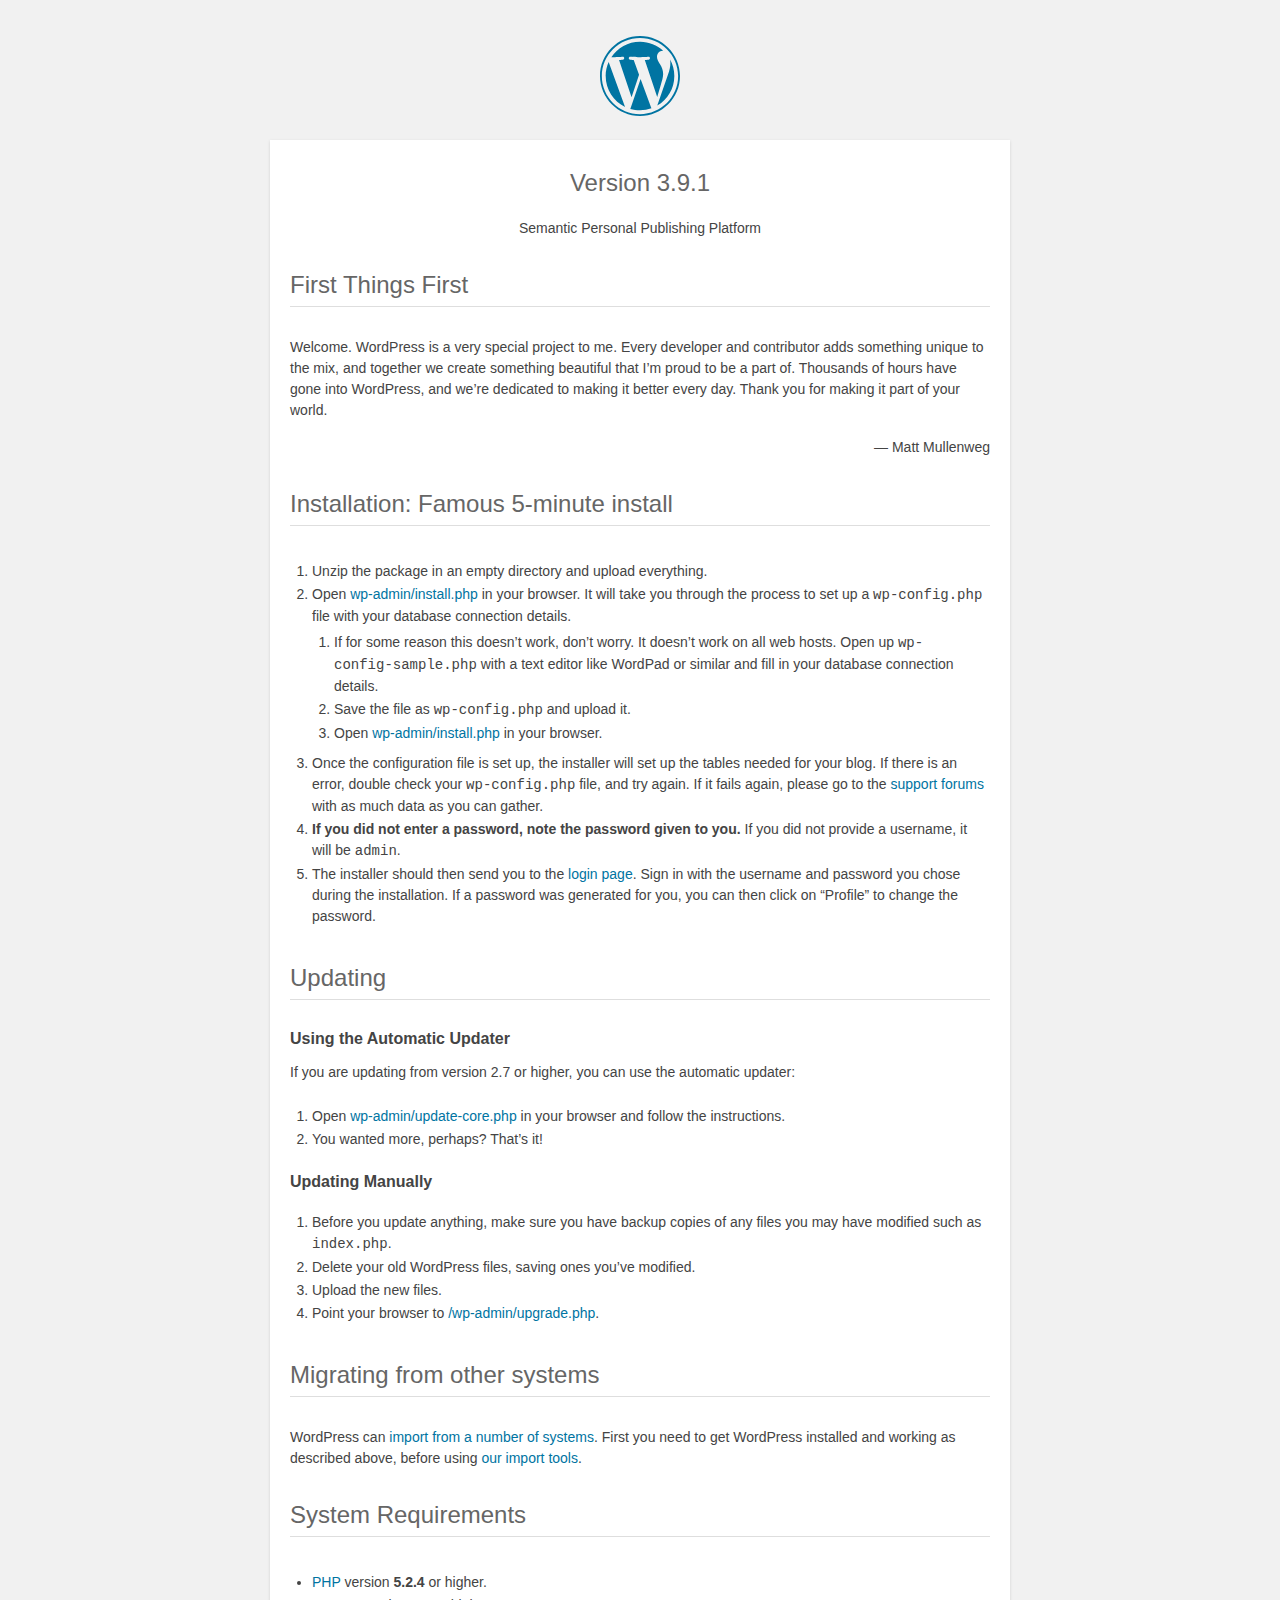
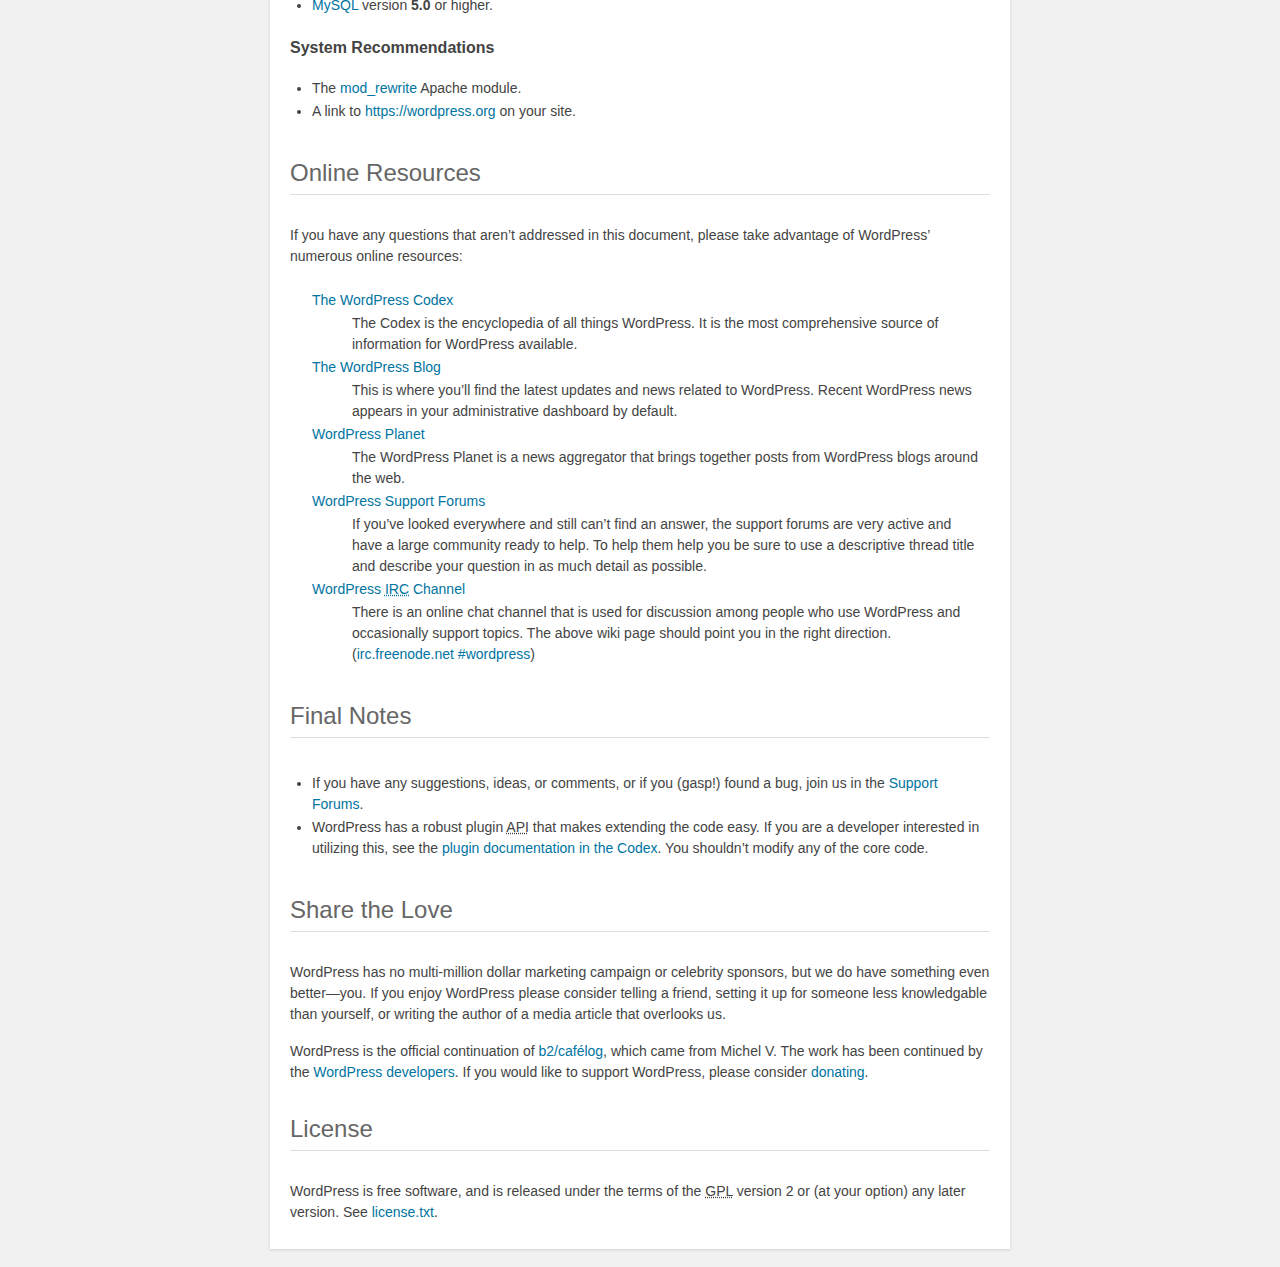
<file: WOMENCODER-copy/blog/readme.html>
<!DOCTYPE html>
<html>
<head>
	<meta name="viewport" content="width=device-width" />
	<meta http-equiv="Content-Type" content="text/html; charset=utf-8" />
	<title>WordPress &#8250; ReadMe</title>
	<link rel="stylesheet" href="wp-admin/css/install.css?ver=20100228" type="text/css" />
</head>
<body>
<h1 id="logo">
	<a href="https://wordpress.org/"><img alt="WordPress" src="wp-admin/images/wordpress-logo.png" /></a>
	<br /> Version 3.9.1
</h1>
<p style="text-align: center">Semantic Personal Publishing Platform</p>

<h1>First Things First</h1>
<p>Welcome. WordPress is a very special project to me. Every developer and contributor adds something unique to the mix, and together we create something beautiful that I&#8217;m proud to be a part of. Thousands of hours have gone into WordPress, and we&#8217;re dedicated to making it better every day. Thank you for making it part of your world.</p>
<p style="text-align: right">&#8212; Matt Mullenweg</p>

<h1>Installation: Famous 5-minute install</h1>
<ol>
	<li>Unzip the package in an empty directory and upload everything.</li>
	<li>Open <span class="file"><a href="wp-admin/install.php">wp-admin/install.php</a></span> in your browser. It will take you through the process to set up a <code>wp-config.php</code> file with your database connection details.
		<ol>
			<li>If for some reason this doesn&#8217;t work, don&#8217;t worry. It doesn&#8217;t work on all web hosts. Open up <code>wp-config-sample.php</code> with a text editor like WordPad or similar and fill in your database connection details.</li>
			<li>Save the file as <code>wp-config.php</code> and upload it.</li>
			<li>Open <span class="file"><a href="wp-admin/install.php">wp-admin/install.php</a></span> in your browser.</li>
		</ol>
	</li>
	<li>Once the configuration file is set up, the installer will set up the tables needed for your blog. If there is an error, double check your <code>wp-config.php</code> file, and try again. If it fails again, please go to the <a href="https://wordpress.org/support/" title="WordPress support">support forums</a> with as much data as you can gather.</li>
	<li><strong>If you did not enter a password, note the password given to you.</strong> If you did not provide a username, it will be <code>admin</code>.</li>
	<li>The installer should then send you to the <a href="wp-login.php">login page</a>. Sign in with the username and password you chose during the installation. If a password was generated for you, you can then click on &#8220;Profile&#8221; to change the password.</li>
</ol>

<h1>Updating</h1>
<h2>Using the Automatic Updater</h2>
<p>If you are updating from version 2.7 or higher, you can use the automatic updater:</p>
<ol>
	<li>Open <span class="file"><a href="wp-admin/update-core.php">wp-admin/update-core.php</a></span> in your browser and follow the instructions.</li>
	<li>You wanted more, perhaps? That&#8217;s it!</li>
</ol>

<h2>Updating Manually</h2>
<ol>
	<li>Before you update anything, make sure you have backup copies of any files you may have modified such as <code>index.php</code>.</li>
	<li>Delete your old WordPress files, saving ones you&#8217;ve modified.</li>
	<li>Upload the new files.</li>
	<li>Point your browser to <span class="file"><a href="wp-admin/upgrade.php">/wp-admin/upgrade.php</a>.</span></li>
</ol>

<h1>Migrating from other systems</h1>
<p>WordPress can <a href="http://codex.wordpress.org/Importing_Content">import from a number of systems</a>. First you need to get WordPress installed and working as described above, before using <a href="wp-admin/import.php" title="Import to WordPress">our import tools</a>.</p>

<h1>System Requirements</h1>
<ul>
	<li><a href="http://php.net/">PHP</a> version <strong>5.2.4</strong> or higher.</li>
	<li><a href="http://www.mysql.com/">MySQL</a> version <strong>5.0</strong> or higher.</li>
</ul>

<h2>System Recommendations</h2>
<ul>
	<li>The <a href="http://httpd.apache.org/docs/2.2/mod/mod_rewrite.html">mod_rewrite</a> Apache module.</li>
	<li>A link to <a href="https://wordpress.org/">https://wordpress.org</a> on your site.</li>
</ul>

<h1>Online Resources</h1>
<p>If you have any questions that aren&#8217;t addressed in this document, please take advantage of WordPress&#8217; numerous online resources:</p>
<dl>
	<dt><a href="http://codex.wordpress.org/">The WordPress Codex</a></dt>
		<dd>The Codex is the encyclopedia of all things WordPress. It is the most comprehensive source of information for WordPress available.</dd>
	<dt><a href="https://wordpress.org/news/">The WordPress Blog</a></dt>
		<dd>This is where you&#8217;ll find the latest updates and news related to WordPress. Recent WordPress news appears in your administrative dashboard by default.</dd>
	<dt><a href="http://planet.wordpress.org/">WordPress Planet</a></dt>
		<dd>The WordPress Planet is a news aggregator that brings together posts from WordPress blogs around the web.</dd>
	<dt><a href="https://wordpress.org/support/">WordPress Support Forums</a></dt>
		<dd>If you&#8217;ve looked everywhere and still can&#8217;t find an answer, the support forums are very active and have a large community ready to help. To help them help you be sure to use a descriptive thread title and describe your question in as much detail as possible.</dd>
	<dt><a href="http://codex.wordpress.org/IRC">WordPress <abbr title="Internet Relay Chat">IRC</abbr> Channel</a></dt>
		<dd>There is an online chat channel that is used for discussion among people who use WordPress and occasionally support topics. The above wiki page should point you in the right direction. (<a href="irc://irc.freenode.net/wordpress">irc.freenode.net #wordpress</a>)</dd>
</dl>

<h1>Final Notes</h1>
<ul>
	<li>If you have any suggestions, ideas, or comments, or if you (gasp!) found a bug, join us in the <a href="https://wordpress.org/support/">Support Forums</a>.</li>
	<li>WordPress has a robust plugin <abbr title="application programming interface">API</abbr> that makes extending the code easy. If you are a developer interested in utilizing this, see the <a href="http://codex.wordpress.org/Plugin_API" title="WordPress plugin API">plugin documentation in the Codex</a>. You shouldn&#8217;t modify any of the core code.</li>
</ul>

<h1>Share the Love</h1>
<p>WordPress has no multi-million dollar marketing campaign or celebrity sponsors, but we do have something even better&#8212;you. If you enjoy WordPress please consider telling a friend, setting it up for someone less knowledgable than yourself, or writing the author of a media article that overlooks us.</p>

<p>WordPress is the official continuation of <a href="http://cafelog.com/">b2/caf&#233;log</a>, which came from Michel V. The work has been continued by the <a href="https://wordpress.org/about/">WordPress developers</a>. If you would like to support WordPress, please consider <a href="https://wordpress.org/donate/" title="Donate to WordPress">donating</a>.</p>

<h1>License</h1>
<p>WordPress is free software, and is released under the terms of the <abbr title="GNU General Public License">GPL</abbr> version 2 or (at your option) any later version. See <a href="license.txt">license.txt</a>.</p>

</body>
</html>
</file>
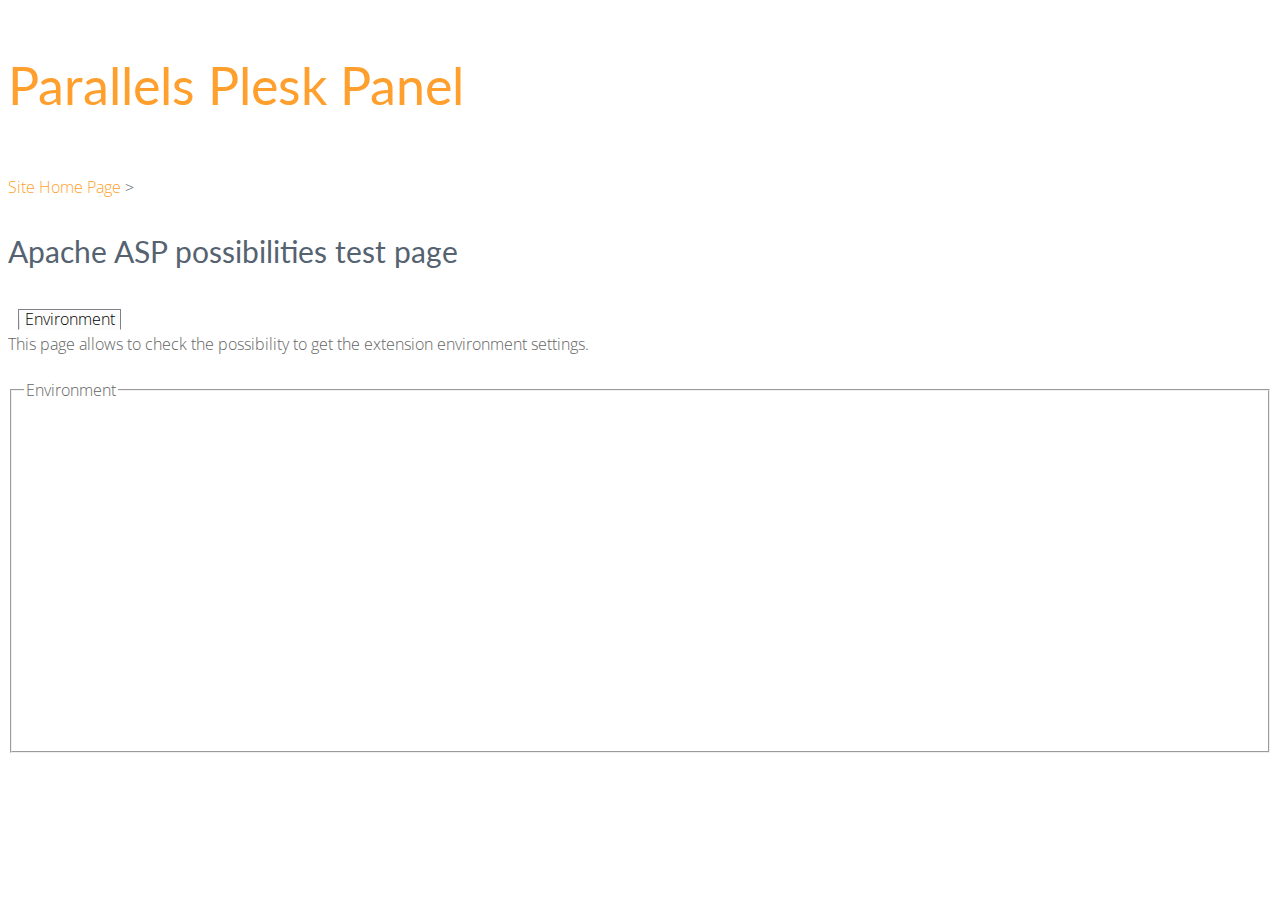
<file: BackUp-070714/test/apacheasp/test.html>
<!DOCTYPE html PUBLIC "-//W3C//DTD XHTML 1.0 Strict//EN"
"http://www.w3.org/TR/xhtml1/DTD/xhtml1-strict.dtd">
<html xmlns="http://www.w3.org/1999/xhtml" xml:lang="en" lang="en">
<head>
<title>Apache ASP test page</title>
<meta http-equiv="Content-Type" content="text/html; charset=utf-8" />
<meta http-equiv="Cache-Control" content="no-cache" />
<link rel="shortcut icon" href="favicon.ico" type="image/x-icon" />
<link rel="icon" href="favicon.ico" type="image/x-icon" />
<link rel="stylesheet" type="text/css" href="../../css/style.css" />
<link rel="stylesheet" type="text/css" href="../../css/tabs.css" />
<!--[if lte IE 7]><style type="text/css">#tabs li, #tabs a { display: inline; zoom: 1; }</style><![endif]-->
<script type="text/javascript">
//<![CDATA[
document.write('<script language="javascript" type="text/javascript" src="http://' + location.hostname + ':8880/javascript/promo-flags.js.php"></' + 'script>\n');
//]]>
</script>
</head>
<body>
<div class="page">
  <div class="header clear">
    <script type="text/javascript">
    //<![CDATA[
      if (window.product_copyrights) { document.write('<a class="company-logo" href="http://www.parallels.com">Parallels</a>'); }
    //]]>
    </script>
    <div class="header-area">
      <h1><a class="product-logo" href="http://www.parallels.com/plesk/" title="Parallels Plesk Panel">Parallels Plesk Panel</a></h1>
      <span class="header-text">
        <script type="text/javascript">
        //<![CDATA[
        if (window.product_copyrights) {
          document.write('<a class="top-copyright" href="http://www.parallels.com">&copy; 1999-2009, Parallels<br />All rights reserved</a>');
        }
        if (window.plesk_promo.virtuozzo) {
          document.write('<a class="txt-banner" href="http://www.parallels.com/virtuozzo/">Discover <strong>Parallels<br />Virtuozzo Containers</strong></a>');
        }
        //]]>
        </script>
      </span>
    </div>
  </div>
  <div class="wrapper test">
    <div class="pathbar"><a href="/index.html">Site Home Page</a> &gt;</div>
    <h2>Apache ASP possibilities test page</h2>
    <div id="tabs">
      <ul><li id="current" class="first"><a href="test.html"><span>Environment</span></a></li></ul>
    </div>
    <div class="tab-content clear">
      <p>This page allows to check the possibility to get the extension environment settings.</p>
      <div class="form-container">
      <fieldset>
        <legend>Environment</legend>
        <div class="form-fields">
          <iframe id="ifr" src="test.asp" height="320" width="100%" name="ifr"></iframe>
        </div>
      </fieldset>
      </div>
    </div>
  </div>
  <div class="footer">
    <div class="footer-area">
      <script type="text/javascript">
      //<![CDATA[
      if (window.product_copyrights) {
        document.write('<p class="description">This page was generated by <a href="http://www.parallels.com/en/products/plesk/">Parallels Plesk Panel</a></p>');
      }
      //]]>
      </script>
    </div>
  </div>
</div>
<script type="text/javascript">
//<![CDATA[
  if (e = document.getElementById('ifr')) e.src += '?' + Date.now();
//]]>
</script>
</body>
</html>
</file>
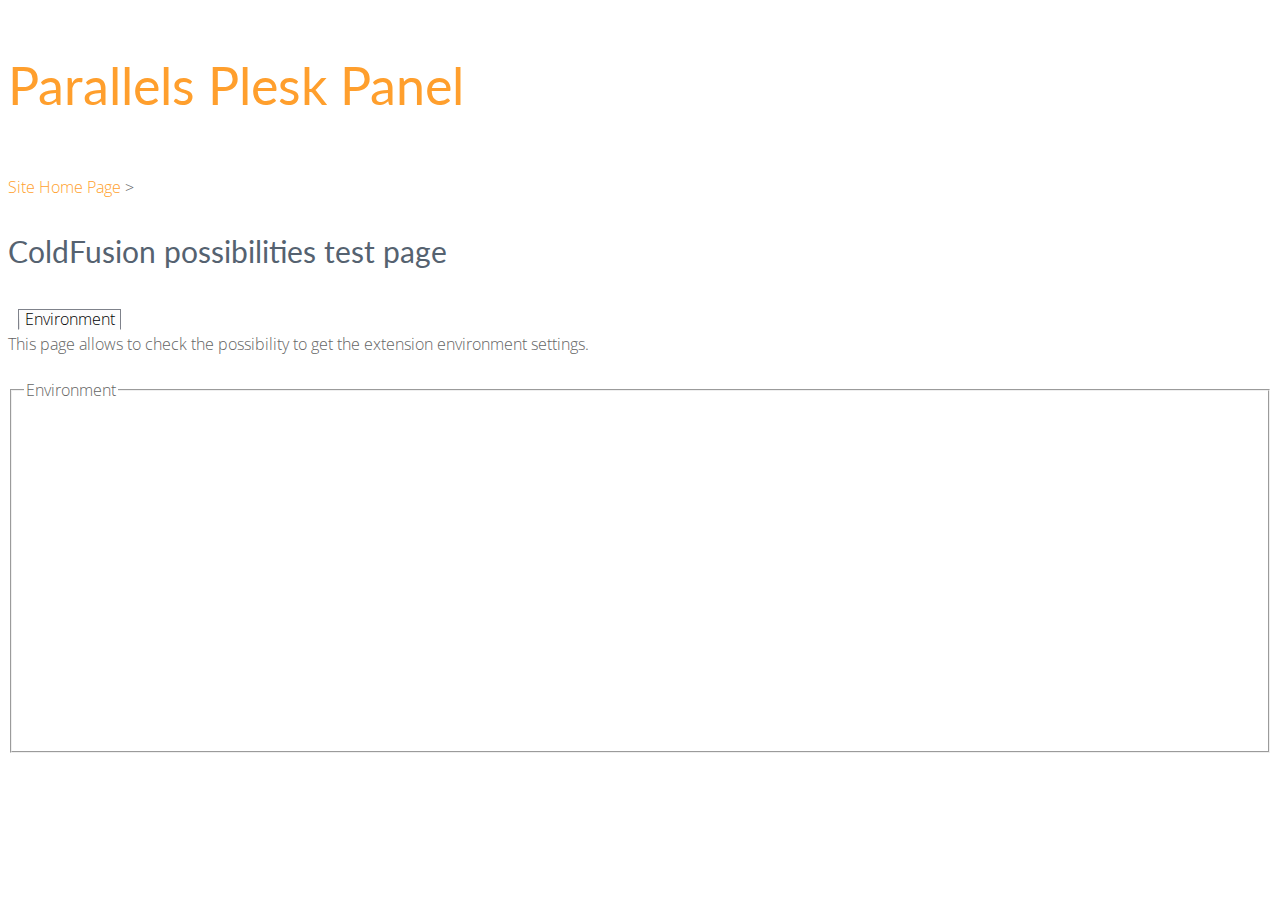
<file: BackUp-070714/test/coldfusion/test.html>
<!DOCTYPE html PUBLIC "-//W3C//DTD XHTML 1.0 Strict//EN"
"http://www.w3.org/TR/xhtml1/DTD/xhtml1-strict.dtd">
<html xmlns="http://www.w3.org/1999/xhtml" xml:lang="en" lang="en">
<head>
<title>ColdFusion test page</title>
<meta http-equiv="Content-Type" content="text/html; charset=utf-8" />
<meta http-equiv="Cache-Control" content="no-cache" />
<link rel="shortcut icon" href="favicon.ico" type="image/x-icon" />
<link rel="icon" href="favicon.ico" type="image/x-icon" />
<link rel="stylesheet" type="text/css" href="../../css/style.css" />
<link rel="stylesheet" type="text/css" href="../../css/tabs.css" />
<!--[if lte IE 7]><style type="text/css">#tabs li, #tabs a { display: inline; zoom: 1; }</style><![endif]-->
<script type="text/javascript">
//<![CDATA[
document.write('<script language="javascript" type="text/javascript" src="http://' + location.hostname + ':8880/javascript/promo-flags.js.php"></' + 'script>\n');
//]]>
</script>
</head>
<body>
<div class="page">
  <div class="header clear">
    <script type="text/javascript">
    //<![CDATA[
      if (window.product_copyrights) { document.write('<a class="company-logo" href="http://www.parallels.com">Parallels</a>'); }
    //]]>
    </script>
    <div class="header-area">
      <h1><a class="product-logo" href="http://www.parallels.com/plesk/" title="Parallels Plesk Panel">Parallels Plesk Panel</a></h1>
      <span class="header-text">
        <script type="text/javascript">
        //<![CDATA[
        if (window.product_copyrights) {
          document.write('<a class="top-copyright" href="http://www.parallels.com">&copy; 1999-2009, Parallels<br />All rights reserved</a>');
        }
        if (window.plesk_promo.virtuozzo) {
          document.write('<a class="txt-banner" href="http://www.parallels.com/virtuozzo/">Discover <strong>Parallels<br />Virtuozzo Containers</strong></a>');
        }
        //]]>
        </script>
      </span>
    </div>
  </div>
  <div class="wrapper test">
    <div class="pathbar"><a href="/index.html">Site Home Page</a> &gt;</div>
    <h2>ColdFusion possibilities test page</h2>
    <div id="tabs">
      <ul><li id="current" class="first"><a href="test.html"><span>Environment</span></a></li></ul>
    </div>
    <div class="tab-content clear">
      <p>This page allows to check the possibility to get the extension environment settings.</p>
      <div class="form-container">
      <fieldset>
        <legend>Environment</legend>
        <div class="form-fields">
          <iframe id="ifr" src="test.cfm" height="320" width="100%" name="ifr"></iframe>
        </div>
      </fieldset>
      </div>
    </div>
  </div>
  <div class="footer">
    <div class="footer-area">
      <script type="text/javascript">
      //<![CDATA[
      if (window.product_copyrights) {
        document.write('<p class="description">This page was generated by <a href="http://www.parallels.com/en/products/plesk/">Parallels Plesk Panel</a></p>');
      }
      //]]>
      </script>
    </div>
  </div>
</div>
<script type="text/javascript">
//<![CDATA[
  if (e = document.getElementById('ifr')) e.src += '?' + Date.now();
//]]>
</script>
</body>
</html>
</file>
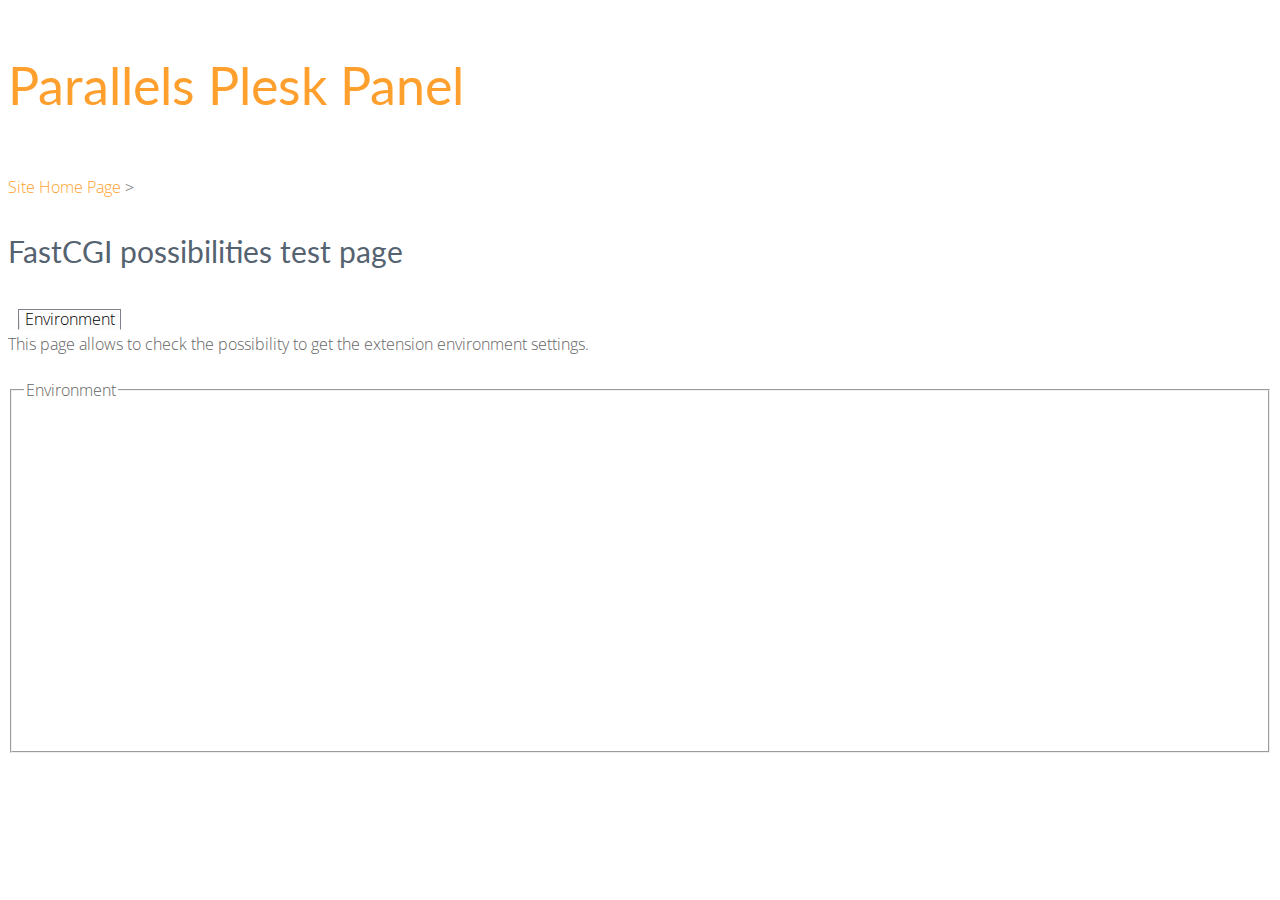
<file: BackUp-070714/test/fcgi/test.html>
<!DOCTYPE html PUBLIC "-//W3C//DTD XHTML 1.0 Strict//EN"
"http://www.w3.org/TR/xhtml1/DTD/xhtml1-strict.dtd">
<html xmlns="http://www.w3.org/1999/xhtml" xml:lang="en" lang="en">
<head>
<title>FastCGI test page</title>
<meta http-equiv="Content-Type" content="text/html; charset=utf-8" />
<meta http-equiv="Cache-Control" content="no-cache" />
<link rel="shortcut icon" href="favicon.ico" type="image/x-icon" />
<link rel="icon" href="favicon.ico" type="image/x-icon" />
<link rel="stylesheet" type="text/css" href="../../css/style.css" />
<link rel="stylesheet" type="text/css" href="../../css/tabs.css" />
<!--[if lte IE 7]><style type="text/css">#tabs li, #tabs a { display: inline; zoom: 1; }</style><![endif]-->
<script type="text/javascript">
//<![CDATA[
document.write('<script language="javascript" type="text/javascript" src="http://' + location.hostname + ':8880/javascript/promo-flags.js.php"></' + 'script>\n');
//]]>
</script>
</head>
<body>
<div class="page">
  <div class="header clear">
    <script type="text/javascript">
    //<![CDATA[
      if (window.product_copyrights) { document.write('<a class="company-logo" href="http://www.parallels.com">Parallels</a>'); }
    //]]>
    </script>
    <div class="header-area">
      <h1><a class="product-logo" href="http://www.parallels.com/plesk/" title="Parallels Plesk Panel">Parallels Plesk Panel</a></h1>
      <span class="header-text">
        <script type="text/javascript">
        //<![CDATA[
        if (window.product_copyrights) {
          document.write('<a class="top-copyright" href="http://www.parallels.com">&copy; 1999-2009, Parallels<br />All rights reserved</a>');
        }
        if (window.plesk_promo.virtuozzo) {
          document.write('<a class="txt-banner" href="http://www.parallels.com/virtuozzo/">Discover <strong>Parallels<br />Virtuozzo Containers</strong></a>');
        }
        //]]>
        </script>
      </span>
    </div>
  </div>
  <div class="wrapper test">
    <div class="pathbar"><a href="/index.html">Site Home Page</a> &gt;</div>
    <h2>FastCGI possibilities test page</h2>
    <div id="tabs">
      <ul><li id="current" class="first"><a href="test.html"><span>Environment</span></a></li></ul>
    </div>
    <div class="tab-content clear">
      <p>This page allows to check the possibility to get the extension environment settings.</p>
      <div class="form-container">
      <fieldset>
        <legend>Environment</legend>
        <div class="form-fields">
          <iframe id="ifr" src="test.fcgi" height="320" width="100%" name="ifr"></iframe>
        </div>
      </fieldset>
      </div>
    </div>
  </div>
  <div class="footer">
    <div class="footer-area">
      <script type="text/javascript">
      //<![CDATA[
      if (window.product_copyrights) {
        document.write('<p class="description">This page was generated by <a href="http://www.parallels.com/en/products/plesk/">Parallels Plesk Panel</a></p>');
      }
      //]]>
      </script>
    </div>
  </div>
</div>
<script type="text/javascript">
//<![CDATA[
  if (e = document.getElementById('ifr')) e.src += '?' + Date.now();
//]]>
</script>
</body>
</html>
</file>
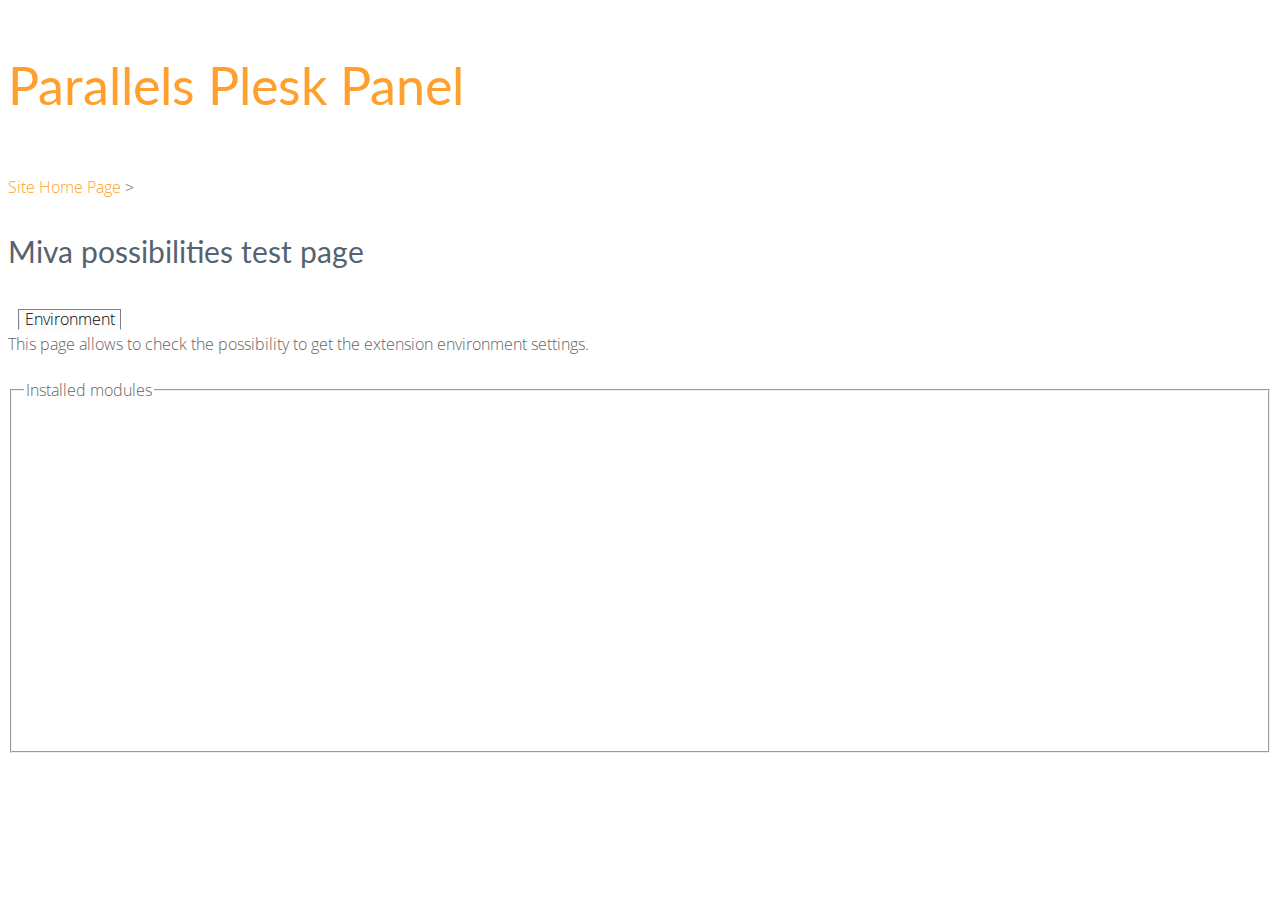
<file: BackUp-070714/test/miva/test.html>
<!DOCTYPE html PUBLIC "-//W3C//DTD XHTML 1.0 Strict//EN"
"http://www.w3.org/TR/xhtml1/DTD/xhtml1-strict.dtd">
<html xmlns="http://www.w3.org/1999/xhtml" xml:lang="en" lang="en">
<head>
<title>Miva test page</title>
<meta http-equiv="Content-Type" content="text/html; charset=utf-8" />
<meta http-equiv="Cache-Control" content="no-cache" />
<link rel="shortcut icon" href="favicon.ico" type="image/x-icon" />
<link rel="icon" href="favicon.ico" type="image/x-icon" />
<link rel="stylesheet" type="text/css" href="../../css/style.css" />
<link rel="stylesheet" type="text/css" href="../../css/tabs.css" />
<!--[if lte IE 7]><style type="text/css">#tabs li, #tabs a { display: inline; zoom: 1; }</style><![endif]-->
<script type="text/javascript">
//<![CDATA[
document.write('<script language="javascript" type="text/javascript" src="http://' + location.hostname + ':8880/javascript/promo-flags.js.php"></' + 'script>\n');
//]]>
</script>
</head>
<body>
<div class="page">
  <div class="header clear">
    <script type="text/javascript">
    //<![CDATA[
      if (window.product_copyrights) { document.write('<a class="company-logo" href="http://www.parallels.com">Parallels</a>'); }
    //]]>
    </script>
    <div class="header-area">
      <h1><a class="product-logo" href="http://www.parallels.com/plesk/" title="Parallels Plesk Panel">Parallels Plesk Panel</a></h1>
      <span class="header-text">
        <script type="text/javascript">
        //<![CDATA[
        if (window.product_copyrights) {
          document.write('<a class="top-copyright" href="http://www.parallels.com">&copy; 1999-2009, Parallels<br />All rights reserved</a>');
        }
        if (window.plesk_promo.virtuozzo) {
          document.write('<a class="txt-banner" href="http://www.parallels.com/virtuozzo/">Discover <strong>Parallels<br />Virtuozzo Containers</strong></a>');
        }
        //]]>
        </script>
      </span>
    </div>
  </div>
  <div class="wrapper test">
    <div class="pathbar"><a href="/index.html">Site Home Page</a> &gt;</div>
    <h2>Miva possibilities test page</h2>
    <div id="tabs">
      <ul><li id="current" class="first"><a href="test.html"><span>Environment</span></a></li></ul>
    </div>
    <div class="tab-content clear">
      <p>This page allows to check the possibility to get the extension environment settings.</p>
      <div class="form-container">
      <fieldset>
        <legend>Installed modules</legend>
        <div class="form-fields">
          <iframe id="ifr" src="test.mvc?" height="320" width="100%" name="ifr"></iframe>
        </div>
      </fieldset>
      </div>
    </div>
  </div>
  <div class="footer">
    <div class="footer-area">
      <script type="text/javascript">
      //<![CDATA[
      if (window.product_copyrights) {
        document.write('<p class="description">This page was generated by <a href="http://www.parallels.com/en/products/plesk/">Parallels Plesk Panel</a></p>');
      }
      //]]>
      </script>
    </div>
  </div>
</div>
<script type="text/javascript">
//<![CDATA[
  if (e = document.getElementById('ifr')) e.src += '?' + Date.now();
//]]>
</script>
</body>
</html>
</file>
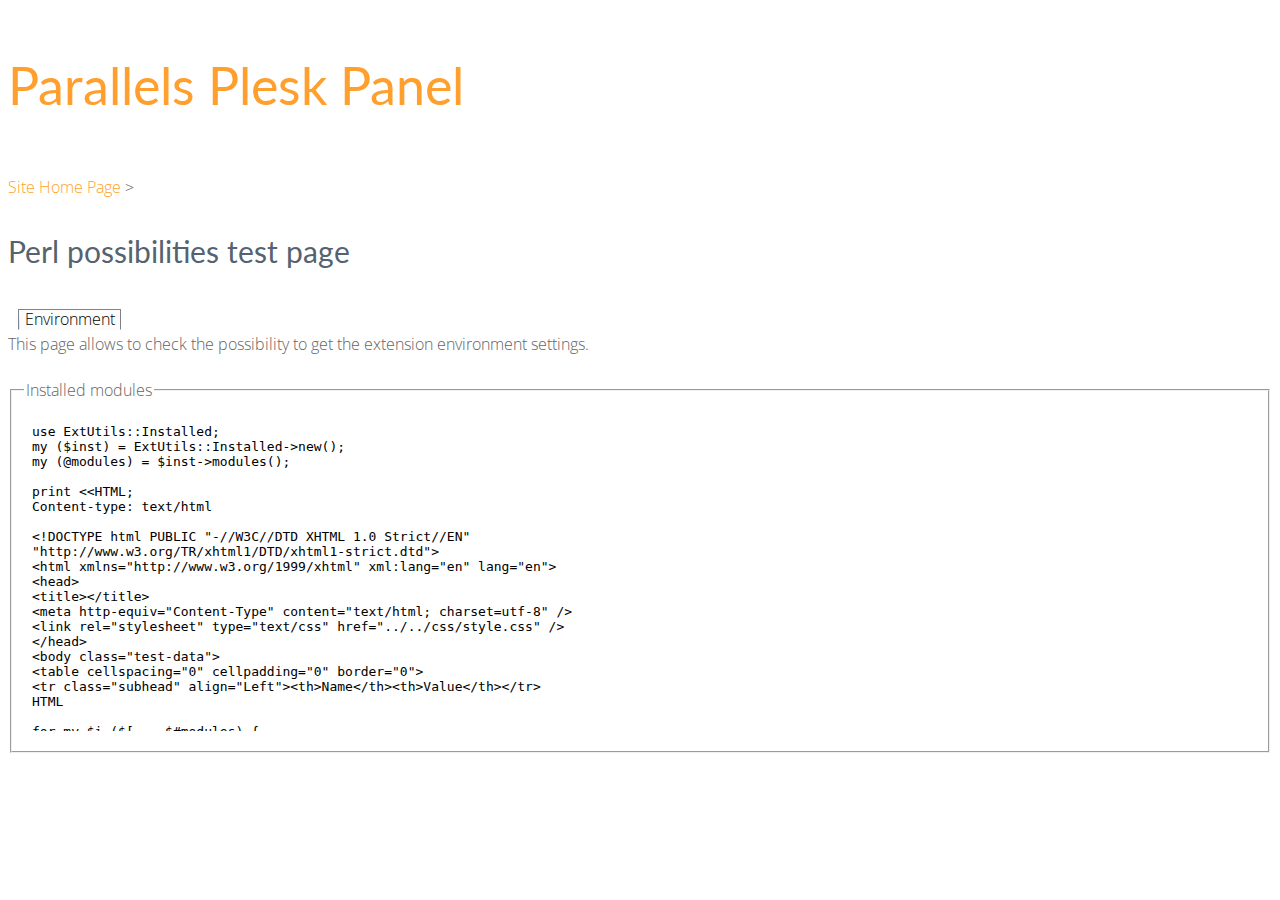
<file: BackUp-070714/test/perl/test.html>
<!DOCTYPE html PUBLIC "-//W3C//DTD XHTML 1.0 Strict//EN"
"http://www.w3.org/TR/xhtml1/DTD/xhtml1-strict.dtd">
<html xmlns="http://www.w3.org/1999/xhtml" xml:lang="en" lang="en">
<head>
<title>Perl test page</title>
<meta http-equiv="Content-Type" content="text/html; charset=utf-8" />
<meta http-equiv="Cache-Control" content="no-cache" />
<link rel="shortcut icon" href="favicon.ico" type="image/x-icon" />
<link rel="icon" href="favicon.ico" type="image/x-icon" />
<link rel="stylesheet" type="text/css" href="../../css/style.css" />
<link rel="stylesheet" type="text/css" href="../../css/tabs.css" />
<!--[if lte IE 7]><style type="text/css">#tabs li, #tabs a { display: inline; zoom: 1; }</style><![endif]-->
<script type="text/javascript">
//<![CDATA[
document.write('<script language="javascript" type="text/javascript" src="http://' + location.hostname + ':8880/javascript/promo-flags.js.php"></' + 'script>\n');
//]]>
</script>
</head>
<body>
<div class="page">
  <div class="header clear">
    <script type="text/javascript">
    //<![CDATA[
      if (window.product_copyrights) { document.write('<a class="company-logo" href="http://www.parallels.com">Parallels</a>'); }
    //]]>
    </script>
    <div class="header-area">
      <h1><a class="product-logo" href="http://www.parallels.com/plesk/" title="Parallels Plesk Panel">Parallels Plesk Panel</a></h1>
      <span class="header-text">
        <script type="text/javascript">
        //<![CDATA[
        if (window.product_copyrights) {
          document.write('<a class="top-copyright" href="http://www.parallels.com">&copy; 1999-2009, Parallels<br />All rights reserved</a>');
        }
        if (window.plesk_promo.virtuozzo) {
          document.write('<a class="txt-banner" href="http://www.parallels.com/virtuozzo/">Discover <strong>Parallels<br />Virtuozzo Containers</strong></a>');
        }
        //]]>
        </script>
      </span>
    </div>
  </div>
  <div class="wrapper test">
    <div class="pathbar"><a href="/index.html">Site Home Page</a> &gt;</div>
    <h2>Perl possibilities test page</h2>
    <div id="tabs">
      <ul><li id="current" class="first"><a href="test.html"><span>Environment</span></a></li></ul>
    </div>
    <div class="tab-content clear">
      <p>This page allows to check the possibility to get the extension environment settings.</p>
      <div class="form-container">
      <fieldset>
        <legend>Installed modules</legend>
        <div class="form-fields">
          <iframe id="ifr" src="test.pl" height="320" width="100%" name="ifr"></iframe>
        </div>
      </fieldset>
      </div>
    </div>
  </div>
  <div class="footer">
    <div class="footer-area">
      <script type="text/javascript">
      //<![CDATA[
      if (window.product_copyrights) {
        document.write('<p class="description">This page was generated by <a href="http://www.parallels.com/en/products/plesk/">Parallels Plesk Panel</a></p>');
      }
      //]]>
      </script>
    </div>
  </div>
</div>
<script type="text/javascript">
//<![CDATA[
  if (e = document.getElementById('ifr')) e.src += '?' + Date.now();
//]]>
</script>
</body>
</html>
</file>
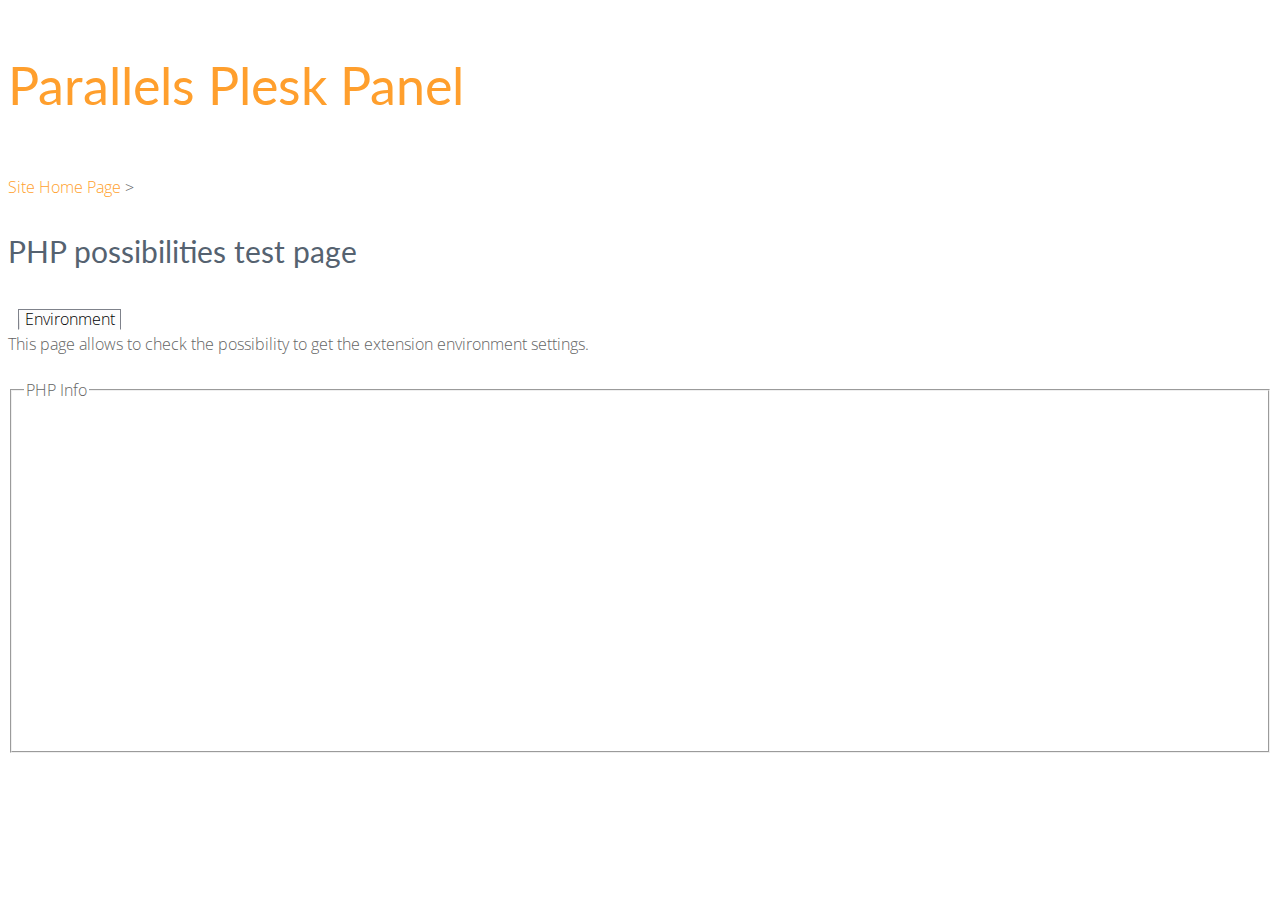
<file: BackUp-070714/test/php/test.html>
<!DOCTYPE html PUBLIC "-//W3C//DTD XHTML 1.0 Strict//EN"
"http://www.w3.org/TR/xhtml1/DTD/xhtml1-strict.dtd">
<html xmlns="http://www.w3.org/1999/xhtml" xml:lang="en" lang="en">
<head>
<title>PHP test page</title>
<meta http-equiv="Content-Type" content="text/html; charset=utf-8" />
<meta http-equiv="Cache-Control" content="no-cache" />
<link rel="shortcut icon" href="favicon.ico" type="image/x-icon" />
<link rel="icon" href="favicon.ico" type="image/x-icon" />
<link rel="stylesheet" type="text/css" href="../../css/style.css" />
<link rel="stylesheet" type="text/css" href="../../css/tabs.css" />
<!--[if lte IE 7]><style type="text/css">#tabs li, #tabs a { display: inline; zoom: 1; }</style><![endif]-->
<script type="text/javascript">
//<![CDATA[
document.write('<script language="javascript" type="text/javascript" src="http://' + location.hostname + ':8880/javascript/promo-flags.js.php"></' + 'script>\n');
//]]>
</script>
</head>
<body>
<div class="page">
  <div class="header clear">
    <script type="text/javascript">
    //<![CDATA[
      if (window.product_copyrights) { document.write('<a class="company-logo" href="http://www.parallels.com">Parallels</a>'); }
    //]]>
    </script>
    <div class="header-area">
      <h1><a class="product-logo" href="http://www.parallels.com/plesk/" title="Parallels Plesk Panel">Parallels Plesk Panel</a></h1>
      <span class="header-text">
        <script type="text/javascript">
        //<![CDATA[
        if (window.product_copyrights) {
          document.write('<a class="top-copyright" href="http://www.parallels.com">&copy; 1999-2009, Parallels<br />All rights reserved</a>');
        }
        if (window.plesk_promo.virtuozzo) {
          document.write('<a class="txt-banner" href="http://www.parallels.com/virtuozzo/">Discover <strong>Parallels<br />Virtuozzo Containers</strong></a>');
        }
        //]]>
        </script>
      </span>
    </div>
  </div>
  <div class="wrapper test">
    <div class="pathbar"><a href="/index.html">Site Home Page</a> &gt;</div>
    <h2>PHP possibilities test page</h2>
    <div id="tabs">
      <ul><li id="current" class="first"><a href="test.html"><span>Environment</span></a></li></ul>
    </div>
    <div class="tab-content clear">
      <p>This page allows to check the possibility to get the extension environment settings.</p>
      <div class="form-container">
      <fieldset>
        <legend>PHP Info</legend>
        <div class="form-fields">
          <iframe id="ifr" src="test.php" height="320" width="100%" name="ifr"></iframe>
        </div>
      </fieldset>
      </div>
    </div>
  </div>
  <div class="footer">
    <div class="footer-area">
      <script type="text/javascript">
      //<![CDATA[
      if (window.product_copyrights) {
        document.write('<p class="description">This page was generated by <a href="http://www.parallels.com/en/products/plesk/">Parallels Plesk Panel</a></p>');
      }
      //]]>
      </script>
    </div>
  </div>
</div>
<script type="text/javascript">
//<![CDATA[
  if (e = document.getElementById('ifr')) e.src += '?' + Date.now();
//]]>
</script>
</body>
</html>
</file>
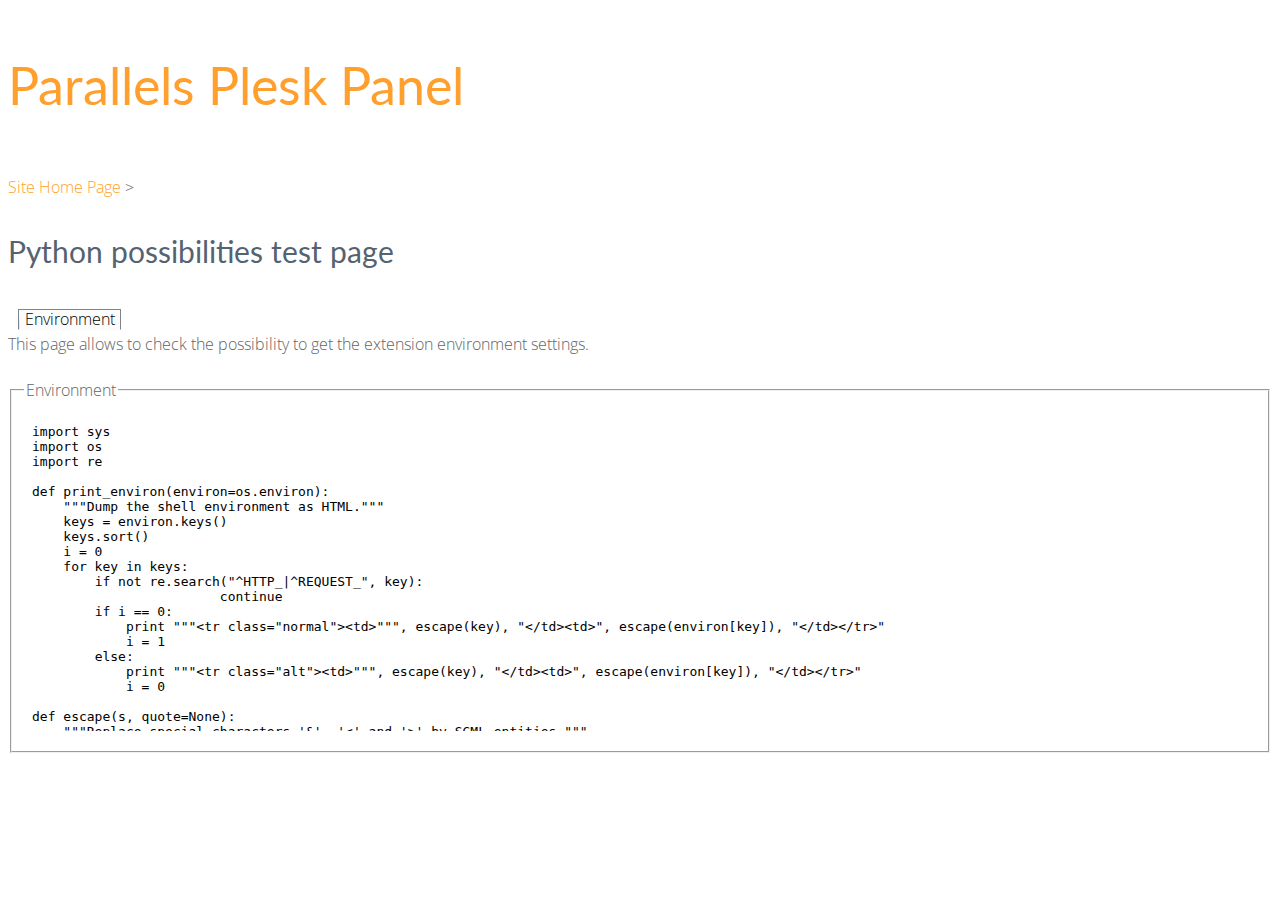
<file: BackUp-070714/test/python/test.html>
<!DOCTYPE html PUBLIC "-//W3C//DTD XHTML 1.0 Strict//EN"
"http://www.w3.org/TR/xhtml1/DTD/xhtml1-strict.dtd">
<html xmlns="http://www.w3.org/1999/xhtml" xml:lang="en" lang="en">
<head>
<title>Python test page</title>
<meta http-equiv="Content-Type" content="text/html; charset=utf-8" />
<meta http-equiv="Cache-Control" content="no-cache" />
<link rel="shortcut icon" href="favicon.ico" type="image/x-icon" />
<link rel="icon" href="favicon.ico" type="image/x-icon" />
<link rel="stylesheet" type="text/css" href="../../css/style.css" />
<link rel="stylesheet" type="text/css" href="../../css/tabs.css" />
<!--[if lte IE 7]><style type="text/css">#tabs li, #tabs a { display: inline; zoom: 1; }</style><![endif]-->
<script type="text/javascript">
//<![CDATA[
document.write('<script language="javascript" type="text/javascript" src="http://' + location.hostname + ':8880/javascript/promo-flags.js.php"></' + 'script>\n');
//]]>
</script>
</head>
<body>
<div class="page">
  <div class="header clear">
    <script type="text/javascript">
    //<![CDATA[
      if (window.product_copyrights) { document.write('<a class="company-logo" href="http://www.parallels.com">Parallels</a>'); }
    //]]>
    </script>
    <div class="header-area">
      <h1><a class="product-logo" href="http://www.parallels.com/plesk/" title="Parallels Plesk Panel">Parallels Plesk Panel</a></h1>
      <span class="header-text">
        <script type="text/javascript">
        //<![CDATA[
        if (window.product_copyrights) {
          document.write('<a class="top-copyright" href="http://www.parallels.com">&copy; 1999-2009, Parallels<br />All rights reserved</a>');
        }
        if (window.plesk_promo.virtuozzo) {
          document.write('<a class="txt-banner" href="http://www.parallels.com/virtuozzo/">Discover <strong>Parallels<br />Virtuozzo Containers</strong></a>');
        }
        //]]>
        </script>
      </span>
    </div>
  </div>
  <div class="wrapper test">
    <div class="pathbar"><a href="/index.html">Site Home Page</a> &gt;</div>
    <h2>Python possibilities test page</h2>
    <div id="tabs">
      <ul><li id="current" class="first"><a href="test.html"><span>Environment</span></a></li></ul>
    </div>
    <div class="tab-content clear">
      <p>This page allows to check the possibility to get the extension environment settings.</p>
      <div class="form-container">
      <fieldset>
        <legend>Environment</legend>
        <div class="form-fields">
          <iframe id="ifr" src="test.py" height="320" width="100%" name="ifr"></iframe>
        </div>
      </fieldset>
      </div>
    </div>
  </div>
  <div class="footer">
    <div class="footer-area">
      <script type="text/javascript">
      //<![CDATA[
      if (window.product_copyrights) {
        document.write('<p class="description">This page was generated by <a href="http://www.parallels.com/en/products/plesk/">Parallels Plesk Panel</a></p>');
      }
      //]]>
      </script>
    </div>
  </div>
</div>
<script type="text/javascript">
//<![CDATA[
  if (e = document.getElementById('ifr')) e.src += '?' + Date.now();
//]]>
</script>
</body>
</html>
</file>
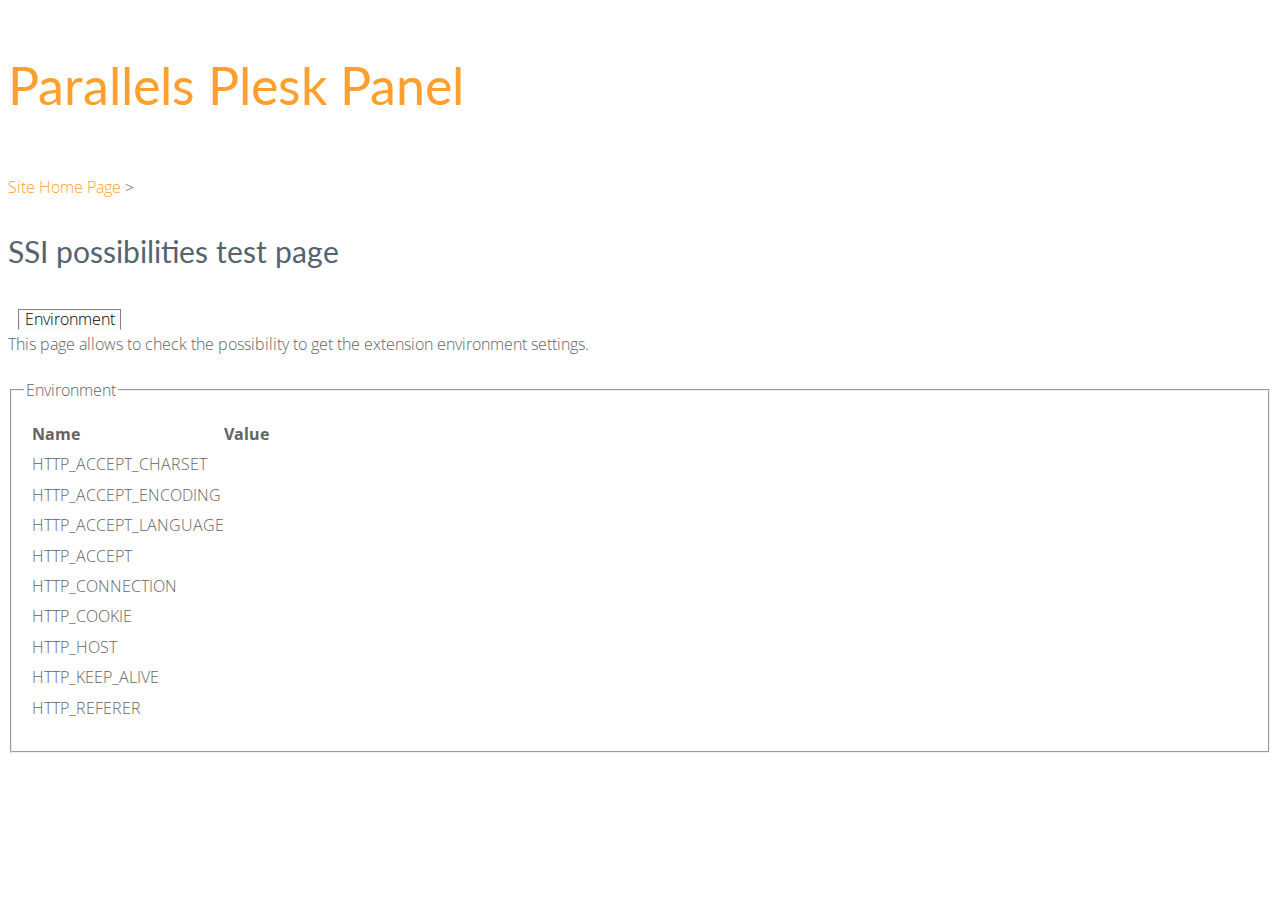
<file: BackUp-070714/test/ssi/test.html>
<!DOCTYPE html PUBLIC "-//W3C//DTD XHTML 1.0 Strict//EN"
"http://www.w3.org/TR/xhtml1/DTD/xhtml1-strict.dtd">
<html xmlns="http://www.w3.org/1999/xhtml" xml:lang="en" lang="en">
<head>
<title>SSI test page</title>
<meta http-equiv="Content-Type" content="text/html; charset=utf-8" />
<meta http-equiv="Cache-Control" content="no-cache" />
<link rel="shortcut icon" href="favicon.ico" type="image/x-icon" />
<link rel="icon" href="favicon.ico" type="image/x-icon" />
<link rel="stylesheet" type="text/css" href="../../css/style.css" />
<link rel="stylesheet" type="text/css" href="../../css/tabs.css" />
<!--[if lte IE 7]><style type="text/css">#tabs li, #tabs a { display: inline; zoom: 1; }</style><![endif]-->
<script type="text/javascript">
//<![CDATA[
document.write('<script language="javascript" type="text/javascript" src="http://' + location.hostname + ':8880/javascript/promo-flags.js.php"></' + 'script>\n');
//]]>
</script>
</head>
<body>
<div class="page">
  <div class="header clear">
    <script type="text/javascript">
    //<![CDATA[
      if (window.product_copyrights) { document.write('<a class="company-logo" href="http://www.parallels.com">Parallels</a>'); }
    //]]>
    </script>
    <div class="header-area">
      <h1><a class="product-logo" href="http://www.parallels.com/plesk/" title="Parallels Plesk Panel">Parallels Plesk Panel</a></h1>
      <span class="header-text">
        <script type="text/javascript">
        //<![CDATA[
        if (window.product_copyrights) {
          document.write('<a class="top-copyright" href="http://www.parallels.com">&copy; 1999-2009, Parallels<br />All rights reserved</a>');
        }
        if (window.plesk_promo.virtuozzo) {
          document.write('<a class="txt-banner" href="http://www.parallels.com/virtuozzo/">Discover <strong>Parallels<br />Virtuozzo Containers</strong></a>');
        }
        //]]>
        </script>
      </span>
    </div>
  </div>
  <div class="wrapper test">
    <div class="pathbar"><a href="/index.html">Site Home Page</a> &gt;</div>
    <h2>SSI possibilities test page</h2>
    <div id="tabs">
      <ul><li id="current" class="first"><a href="test.html"><span>Environment</span></a></li></ul>
    </div>
    <div class="tab-content clear">
      <p>This page allows to check the possibility to get the extension environment settings.</p>
      <div class="form-container">
      <fieldset>
        <legend>Environment</legend>
        <div class="form-fields">
          <iframe id="ifr" src="test.shtml" height="320" width="100%" name="ifr"></iframe>
        </div>
      </fieldset>
      </div>
    </div>
  </div>
  <div class="footer">
    <div class="footer-area">
      <script type="text/javascript">
      //<![CDATA[
      if (window.product_copyrights) {
        document.write('<p class="description">This page was generated by <a href="http://www.parallels.com/en/products/plesk/">Parallels Plesk Panel</a></p>');
      }
      //]]>
      </script>
    </div>
  </div>
</div>
<script type="text/javascript">
//<![CDATA[
  if (e = document.getElementById('ifr')) e.src += '?' + Date.now();
//]]>
</script>
</body>
</html>
</file>
<file: WOMENCODER-copy/blog/wp-admin/css/install.css>
html {
	background: #f1f1f1;
	margin: 0 20px;
}

body {
	background: #fff;
	color: #444;
	font-family: "Open Sans", sans-serif;
	margin: 140px auto 25px;
	padding: 20px 20px 10px 20px;
	max-width: 700px;
	-webkit-font-smoothing: subpixel-antialiased;
	-webkit-box-shadow: 0 1px 3px rgba(0,0,0,0.13);
	box-shadow: 0 1px 3px rgba(0,0,0,0.13);
}

a {
	color: #0074a2;
	text-decoration: none;
}

a:hover {
	color: #2ea2cc;
}

h1 {
	border-bottom: 1px solid #dedede;
	clear: both;
	color: #666;
	font-size: 24px;
	margin: 30px 0;
	padding: 0;
	padding-bottom: 7px;
	font-weight: normal;
}

h2 {
	font-size: 16px;
}

p, li, dd, dt {
	padding-bottom: 2px;
	font-size: 14px;
	line-height: 1.5;
}

code, .code {
	font-family: Consolas, Monaco, monospace;
}

ul, ol, dl {
	padding: 5px 5px 5px 22px;
}

a img {
	border:0
}
abbr {
	border: 0;
	font-variant: normal;
}
#logo {
	margin: 6px 0 14px 0;
	border-bottom: none;
	text-align:center
}
#logo a {
	background-image: url(../images/w-logo-blue.png?ver=20131202);
	background-image: none, url(../images/wordpress-logo.svg?ver=20131107);
	-webkit-background-size: 80px 80px;
	background-size: 80px 80px;
	background-position: center top;
	background-repeat: no-repeat;
	color: #999;
	height: 80px;
	font-size: 20px;
	font-weight: normal;
	line-height: 1.3em;
	margin: -130px auto 25px;
	padding: 0;
	text-decoration: none;
	width: 80px;
	text-indent: -9999px;
	outline: none;
	overflow: hidden;
	display: block;
}
.step {
	margin: 20px 0 15px;
}
.step, th {
	text-align: left;
	padding: 0;
}
.step .button-large {
	font-size: 14px;
}
textarea {
	border: 1px solid #dfdfdf;
	font-family: "Open Sans", sans-serif;
	width: 100%;
	-webkit-box-sizing: border-box;
	-moz-box-sizing: border-box;
	box-sizing: border-box;
}

.form-table {
	border-collapse: collapse;
	margin-top: 1em;
	width: 100%;
}

.form-table td {
	margin-bottom: 9px;
	padding: 10px 20px 10px 0;
	border-bottom: 8px solid #fff;
	font-size: 14px;
	vertical-align: top
}

.form-table th {
	font-size: 14px;
	text-align: left;
	padding: 16px 20px 10px 0;
	width: 140px;
	vertical-align: top;
}

.form-table code {
	line-height: 18px;
	font-size: 14px;
}

.form-table p {
	margin: 4px 0 0 0;
	font-size: 11px;
}

.form-table input {
	line-height: 20px;
	font-size: 15px;
	padding: 3px 5px;
	border: 1px solid #ddd;
	-webkit-box-shadow: inset 0 1px 2px rgba(0,0,0,0.07);
	box-shadow: inset 0 1px 2px rgba(0,0,0,0.07);
}

input,
submit {
	font-family: "Open Sans", sans-serif;
}

.form-table input[type=text],
.form-table input[type=password] {
	width: 206px;
}

.form-table th p {
	font-weight: normal;
}

.form-table.install-success td {
	vertical-align: middle;
	padding: 16px 20px 10px 0;
}

.form-table.install-success td p {
	margin: 0;
	font-size: 14px;
}

.form-table.install-success td code {
	margin: 0;
	font-size: 18px;
}

#error-page {
	margin-top: 50px;
}

#error-page p {
	font-size: 14px;
	line-height: 18px;
	margin: 25px 0 20px;
}

#error-page code, .code {
	font-family: Consolas, Monaco, monospace;
}

#pass-strength-result {
	background-color: #eee;
	border-color: #ddd !important;
	border-style: solid;
	border-width: 1px;
	margin: 5px 5px 5px 0;
	padding: 5px;
	text-align: center;
	width: 200px;
	display: none;
}

#pass-strength-result.bad {
	background-color: #ffb78c;
	border-color: #ff853c !important;
}

#pass-strength-result.good {
	background-color: #ffec8b;
	border-color: #ffcc00 !important;
}

#pass-strength-result.short {
	background-color: #ffa0a0;
	border-color: #f04040 !important;
}

#pass-strength-result.strong {
	background-color: #c3ff88;
	border-color: #8dff1c !important;
}

.message {
	border: 1px solid #c00;
	padding: 0.5em 0.7em;
	margin: 5px 0 15px;
	background-color: #ffebe8;
}

/* @noflip */
#dbname,
#uname,
#pwd,
#dbhost,
#prefix,
#user_login,
#admin_email,
#pass1,
#pass2 {
	direction: ltr;
}


/* localization */
body.rtl,
.rtl textarea,
.rtl input,
.rtl submit {
	font-family: Tahoma, sans-serif;
}

:lang(he-il) body.rtl,
:lang(he-il) .rtl textarea,
:lang(he-il) .rtl input,
:lang(he-il) .rtl submit {
	font-family: Arial, sans-serif;
}

@media only screen and (max-width: 799px) {
	body {
		margin-top: 115px;
	}
	#logo a {
		margin: -125px auto 30px;
	}
}

@media screen and ( max-width: 782px ) {

	.form-table {
		margin-top: 0;
	}

	.form-table th,
	.form-table td {
		display: block;
		width: auto;
		vertical-align: middle;
	}

	.form-table th {
		padding: 20px 0 0;
	}

	.form-table td {
		padding: 5px 0;
		border: 0;
		margin: 0;
	}

	textarea,
	input {
		font-size: 16px;
	}

	.form-table td input[type="text"],
	.form-table td input[type="password"],
	.form-table td select,
	.form-table td textarea,
	.form-table span.description {
		width: 100%;
		font-size: 16px;
		line-height: 1.5;
		padding: 7px 10px;
		display: block;
		max-width: none;
		-webkit-box-sizing: border-box;
		-moz-box-sizing: border-box;
		box-sizing: border-box;
	}

}
</file>
<file: BackUp-070714/css/style.css>
/*------------------------------------------------------------------
[Table of contents]

1. Import google fonts
2. General Styles
3. Common Elements
	3.1 Button style
	3.2 Parallax style
	3.3 Page loading style
4 Header
	4.1 Navigation
5 Footer section
6 Home section
7 About section
8 Gallery section
9 Team
10 Facts
11 Client
12 Services
13 Portfolio
	13.1 Project style
14 Testimonial
15 News/Blog
16 Contact section
17 Donation Section
	
-------------------------------------------------------------------*/

/* 1. import google fonts */
@import url(http://fonts.googleapis.com/css?family=Lato:100,200,300,400,500,700);
@import url(http://fonts.googleapis.com/css?family=Open+Sans:400,600,700,800,300);

/* 2. General Styles
-------------------------*/
html {font-size: 62.5%;}
body {height: 100%;-webkit-font-smoothing: antialiased;-webkit-text-size-adjust: 100%;background: #fff;color: #646464;font-family: 'open sans',sans-serif;font-size: 16px;
    font-weight: 300;line-height: 1.9;}
a {color: #FF9F2D;text-decoration: none;}
a:hover,a:focus {color: #333;text-decoration: none;}
img{max-width:100%;}
iframe {border: none;}
h1,h2,h3,h4,h5,h6 {margin: 1em 0;color: #556270;font-weight: 400;line-height: 1.3;font-family: 'Lato', sans-serif;text-rendering:optimizelegibility;}
h1 {font-size: 52px;}
h2 {font-size: 30px;}
h3 {font-size: 24px;}
h4 {font-size: 21px;}
h5 {font-size: 18px;}
h6 {font-size: 14px;}
p {margin: 0 0 1em;}
ul,ol {margin-bottom: 20px;line-height: 1.8;}
.animated {
-webkit-animation-duration: 1s;
  animation-duration: 1s;
  -webkit-animation-delay: 0s;
  animation-delay: 0s;
}
.text-center{text-align:center;}
.list-unstyled i {display: inline-block;margin-right: 5px;}
.whitetext{color:#fff !important}
.container {padding: 0;}
.row {margin:0;margin-bottom: 30px;}
section,.section {position: relative;padding: 100px 0 ;background: #fff;z-index:100;}
section > .container,.section > .container {max-width: 1144px;}

::-moz-selection{background:#FF9F2D;color:#fff}
::selection{background:#FF9F2D;color:#fff;}
::-webkit-selection{background:#FF9F2D;color:#fff}

/* 3. Elements
-------------------------
3.1 Button style */

.btn {
  text-transform: uppercase;
  font-weight: 400;
  border: 0;
  -webkit-border-radius:0px;
  -moz-border-radius: 0px;
  -ms-border-radius: 0px;
  -o-border-radius:0px;
  border-radius: 0px; 
  -webkit-transition: all 0.4s;
  -moz-transition: all 0.4s;
  -ms-transition: all 0.4s;
  -o-transition: all 0.4s;
  transition: all 0.4s;
  white-space:normal;
}
.btn:hover {color: #fff;}
.btn-default {color: #fff;background: #556270;}
.btn-default:hover {background: #FF6B6B;}
button,a {border: none;}
button.close,a.close {
  position: absolute;
  z-index: 1;
  opacity:1;-webkit-opacity:1;-moz-opacity:1;
  top: 0;
  right: 0;
  margin: 0;
  width: 50px;
  height: 50px;
  font-size: 40px;
  line-height: 50px;
  font-weight: 300;
  text-align: center;
  color: #999;
  text-shadow: none;
  background: #fff;
  -webkit-transition: all 0.25s;
  -moz-transition: all 0.25s;
  -ms-transition: all 0.25s;
  -o-transition: all 0.25s;
  transition: all 0.25s;
}
button.close:hover,
a.close:hover {
  opacity:1;-webkit-opacity:1;-moz-opacity:1;
  color: #fff;
  background: #ccc;
}

/* 3.2 Parallax
-------------------------*/

.parallax {
  padding: 0;
  font-size: 2em;
  color: #fff;
  text-align: center;
  text-shadow: 1px 1px 0px rgba(0, 0, 0, 0.3);
  box-shadow: inset 0 5px 20px rgba(0, 0, 0, 0.3);
  background-attachment: fixed;
  background-position: 50% 0;
  -webkit-background-size: cover;
  background-size: cover;
  background-repeat: no-repeat;
  position:static;
}
@media only screen and (max-width: 1024px) {
  .parallax {
    background-attachment: scroll !important;
    background-position: center top !important;
  }
}
.parallax .container {
  z-index: 2;
  margin: 0 auto;
  padding: 0px 0;
  z-index: 1;
}
@media (min-width: 768px) {
  .parallax .container {
    padding: 0;
  }
}
.background-overlay {    
  position: absolute;
  z-index: 1;
  height: 100%;
  width: 100%;
  background-color:rgba(255,159,45,.8);;  
}



/* 4. Header
-------------------------*/
/* 		4.1 Navigation
-------------------------*/
header.navbar {
	background: none repeat scroll 0 0 rgba(0, 0, 0, 0);
    position: fixed;
    top: 0;    
    width: 100%;
    z-index:200;
	border-radius:0px;-webkit-border-radius:0px;
   	transition: background 0.4s linear 0s;
	-webkit-transition: background 0.4s linear 0s;
	-moz-transition: background 0.4s linear 0s;
	-o-transition: background 0.4s linear 0s;
	-ms-transition: background 0.4s linear 0s;  
}
header .navbar-header #logo {
    display: block;
    float: left;
    height: 100px;   
    width: 269px;
	margin-left: 0px;
	margin-top: 0px;
	transition: background 0.2s linear 0s;
	-webkit-transition: background 0.2s linear 0s;
	-moz-transition: background 0.2s linear 0s;
	-o-transition: background 0.2s linear 0s;
	-ms-transition: background 0.2s linear 0s;
}
header .navbar-header #logo img {
    height: 100%;
    width: 100%;
}
.show .navbar-header #logo{
    height: 60px;
	width: 161px;
    transition: background 0.2s linear 0s;
	-webkit-transition: background 0.2s linear 0s;
	-moz-transition: background 0.2s linear 0s;
	-o-transition: background 0.2s linear 0s;
	-ms-transition: background 0.2s linear 0s;  
}

#main-nav{
    margin-bottom: 0;
    overflow: hidden;
    padding: 50px 0 0;    
    width: 100%;
    z-index: 20;
	-webkit-transition: all 0.2s;
  -moz-transition: all 0.2s;
  -ms-transition: all 0.2s;
  -o-transition: all 0.2s;
  transition: all 0.2s;
}
.navbar-nav > li{
display: inline-block;
    font-size: 14px;
    font-weight: bold;
    line-height: 1.5;
    padding-left: 60px;
}
.navbar-nav > li a{
border-bottom: 2px solid rgba(0, 0, 0, 0);
    color: #FFFFFF;
    display: block;
    padding-bottom: 12px;
    text-transform: uppercase;
    transition: border-bottom-color 0.1s linear 0s;
	-webkit-transition: border-bottom-color 0.1s linear 0s;
	-moz-transition: border-bottom-color 0.1s linear 0s;
	-ms-transition: border-bottom-color 0.1s linear 0s;
	-o-transition: border-bottom-color 0.1s linear 0s;
	padding:0 0 10px;
}
.navbar .row{margin-bottom:0;}
header.navbar.show {
   background: none repeat scroll 0 0 #FF9F2D;
   transition: background 0.4s linear 0s;
   -webkit-transition: background 0.4s linear 0s;
   -moz-transition: background 0.4s linear 0s;
   -o-transition: background 0.4s linear 0s;
   -ms-transition: background 0.4s linear 0s;
}
.show #main-nav {
    padding: 13px 0;
    transition: padding 0.2s linear 0s;
	-webkit-transition: padding 0.2s linear 0s;
	-ms-transition: padding 0.2s linear 0s;
	-moz-transition: padding 0.2s linear 0s;
	-o-transition: padding 0.2s linear 0s;
}
header.navbar .navbar-toggle {
	height: auto;margin: 31px 0 0;padding: 0 25px;
	-webkit-border-radius:0;
	-moz-border-radius:0;
	-ms-border-radius:0;
	-o-border-radius:0;
	border-radius:0;
  border: none;
  outline: none;
}
.show .navbar-toggle {margin: 21px 0 0 !important;}
header.navbar .navbar-toggle .icon-bar {
   -webkit-border-radius:0;
	-moz-border-radius:0;
	-ms-border-radius:0;
	-o-border-radius:0;
	border-radius:0;
  background: #fff;
}
header.navbar .navbar-brand {  
  float: none;
  display: table-cell;
  vertical-align: middle;
  padding: 0 15px;
  font-size: 1.5em;
  font-weight: 900;
  line-height: 1;
}
header.navbar .navbar-brand img {
  max-height: 60px;
}
header.navbar .navbar-nav {
  position: relative;
  margin:30px 0 0 0;
  text-transform: uppercase;
  font-size: 1em;
 font-family: 'Open sans', sans-serif;
 letter-spacing:0.04em;
}
.show .navbar-nav  {
    margin-top: 15px !important;
}

.navbar-collapse .back {
    background-color:#FF6B6B;
    height: 80px;
    position: absolute;
    top: 0;
    transition: background-color 0.2s ease 0s;
	-webkit-transition: background-color 0.2s ease 0s;
	-moz-transition: background-color 0.2s ease 0s;
	-o-transition: background-color 0.2s ease 0s;
    z-index: -1;
}
#toggle-navbar {
  display: none;
  position: absolute;
  top: 0;
  left: 0;
  width: 50px;
  height: 100px;
  line-height: 95px;
  font-size: 2em;
  font-weight: 900;
  color: #fff;
  text-align: center;
  background: #ffcd00;
}
#toggle-navbar:hover {
  cursor: pointer;
}
.navbar-collapse {
  display: table;
    float: right;
    height: auto !important;
    max-height: none;
    overflow: hidden;
    padding: 0;
    position: relative;
	
}
.navbar-collapse.in {
  overflow: hidden;
}
header.navbar .navbar-nav li a:hover,header.navbar .navbar-nav li a:active,header.navbar .navbar-nav li a:focus {
    border-bottom-color: #FFFFFF;
    color: #FFFFFF;
    transition: border-bottom-color 0.1s linear 0s;
	-webkit-transition: border-bottom-color 0.1s linear 0s;
	-moz-transition: border-bottom-color 0.1s linear 0s;
	-o-transition: border-bottom-color 0.1s linear 0s;
	-ms-transition: border-bottom-color 0.1s linear 0s;
}
.nav > li > a:hover,.nav > li > a:focus{background:none;}
@media (max-width: 767px) {
  .navbar-collapse.in {
    display: none;
    height: 0 !important;
  }
}
/* 5. Footer
-------------------------*/
#footer {
background:#FF9F2D;
    color: #fff;
    font-size: 0.9em;
    width: 100%;	
  box-shadow: 0 1px 0 rgba(0, 0, 0, 0.1) inset;
  -webkit-box-shadow: 0 1px 0 rgba(0, 0, 0, 0.1) inset;
  -ms-box-shadow: 0 1px 0 rgba(0, 0, 0, 0.1) inset;
  -o-box-shadow: 0 1px 0 rgba(0, 0, 0, 0.1) inset;
  
  -webkit-transition: all 0.2s;
  -moz-transition: all 0.2s;
  -ms-transition: all 0.2s;
  -o-transition: all 0.2s;
  transition: all 0.2s;
}
#footer .row{margin-bottom:0px;}
footer#footer ul {list-style: none outside none;margin: 40px 0;padding: 0;}
footer#footer ul li {display: inline-block;font-size: 13px;margin-right: 30px;}
footer#footer ul li a {color: #FFFFFF;}
footer#footer #start {font: 300 20px/1.6;text-align: center;}
#start .social{padding: 33px 0;margin:0 auto;text-align:right}
#start .social a{ color: #FFFFFF !important;display: inline-block;font-size: 24px;height: 40px;line-height: 40px;text-align: center;width: 60px; 
-webkit-transition: all 0.2s;
  -moz-transition: all 0.2s;
  -ms-transition: all 0.2s;
  -o-transition: all 0.2s;
  transition: all 0.2s;}
#start .social a:hover{
color:#333 !important;
}

.loading .animated {
  -webkit-transition: none !important;
  -moz-transition: none !important;
  -ms-transition: none !important;
  -o-transition: none !important;
  -webkit-animation-delay: 60s !important;
  animation-delay: 60s !important;
}
#loadbox {position: fixed;z-index: 2001;top: 0;left: 0;height: 100%;width: 100%;text-align: center;background: #fff;}
.spinner {position: absolute !important;top: 50%;left: 50%;}
.spinnerhome {
  margin: 0 auto;
}
/* 6. Home
-------------------------*/
#content {top: 820px;z-index: 100;}
#content {background:#FFFFFF;height: 100%;position: relative;}
#home {background:rgba(255,159,45,.8);height: 820px;overflow: hidden;position: fixed;top: 0;z-index: 32;width: 100%;}
.home-variant{background-color:transparent !important;}
.bg {
	 background-image: url("../images/sliderimg/service-sliderbg2.jpg");
    background-attachment: fixed;
    background-position: center top;
    background-size: cover;
    display: none;
    height: 100%;
    left: 0;
    position: static;
    top: 0;
    width: 100%;
    z-index: -3;
}
.player {
    display: block;
    height: 100%;
    left: 0;
    position: fixed;
    top: 0;
    width: 100%;
    z-index: -3;
}
#home .slideshow-home {
  position: absolute;
  z-index: 0;
  height: 100%;
  width: 100%;
  min-height:600px;
  overflow: hidden;
  padding: 0;
  list-style: none;
}
#home .slideshow-home .container {
  max-width: 75%;
}
#home .slideshow-home.bg1 {
  background-image: url("../images/banner.jpg");
   background-attachment: fixed;
  background-position: 50% 0;
  -webkit-background-size: cover;
  background-size: cover;
  background-repeat: no-repeat;
  position:static;
}
#heading-slider-style1 ,#heading-slider-style2{margin: 0 auto;width: 850px;	}
.home-banner .owl-carousel{cursor:default;}

#heading-slider-style1 .owl-controls .owl-buttons .owl-prev {background: url("../images/prev.png") no-repeat scroll 0 0 transparent;left: 0;cursor: pointer;height: 59px;margin-top: -40px;outline: 0 none;position: absolute;
    text-indent: -9999px;top: 50%;width: 59px;z-index: 18;}
#heading-slider-style1  .owl-controls .owl-buttons .owl-next {background: url("../images/next.png") no-repeat scroll 0 0 transparent;right: 0;cursor: pointer;height: 59px;margin-top: -40px;outline: 0 none;position: absolute;
    text-indent: -9999px;top: 50%;width: 59px;z-index: 18;}
	
.item-container{
    color: #FFFFFF;   
    margin: 0 auto;
    padding: 0px 40px 0;
    position: relative;
    text-align: center;
	transition: opacity 2s ease 1s;
	-webkit-transition: opacity 2s ease 1s;
	-moz-transition: opacity 2s ease 1s;
	-o-transition: opacity 2s ease 1s;
 }
.item-container h4{
	color: #FFFFFF;
    font-size: 40px;
    font-weight: 800;
    letter-spacing: 0;
    margin-bottom: 40px;
    text-transform: uppercase;
    line-height: 1em;
    margin-top: 40px;
	text-shadow:1px 1px 1px rgba(0, 0, 0, 0.004);
	  font-family: open sans;
	transition: all .4s ease-in-out;
	-webkit-transition: all .4s ease-in-out;
	-moz-transition: all .4s ease-in-out;
	-o-transition: all .4s ease-in-out;
	-ms-transition: all .4s ease-in-out;
}

.item-container p {
	font-size: 30px;
}

.item-container a {
color:#34495e;
}
/* .item-container a:hover{
	color:#fffff;
} */
.sponsorship-bar{
	width: 100%;
	position: relative;
	margin-left:auto;
	margin-right:auto;
}

.item-container:hover, .item-container:active, .item-container:focus{
   /*  background: none repeat scroll 0 0 #FF9F2D; */
	background-color: rgba(255,159,45,0.3);
    color: #FFFFFF;
    transition: background 0.2s linear 0s;-webkit-transition: background 0.2s linear 0s;-moz-transition: background 0.2s linear 0s;-o-transition: background 0.2s linear 0s;
}

.bg {
    background-attachment: fixed;
    background-position: center top;
    background-size: cover;
    display: none;
    height: 100%;
    left: 0;
    position: fixed;
    top: 0;
    width: 100%;
    z-index: -3;
}
.player {
    display: block;
    height: 100%;
    left: 0;
    position: fixed;
    top: 0;
    width: 100%;
    z-index: -3;
}

.wrapper {
  display: table;
  position: relative;
  z-index: 1;
  height: 100%;
  width: 100%;
}
.wrapper .inner {
  display: table-cell;
  vertical-align: middle;
}
.wrapper .animated {
  -webkit-animation-duration: 1s;
  animation-duration: 1s;
  -webkit-animation-delay: 1s;
  animation-delay: 1s;
}

/* Video */
.buttonBar {
  display: none;
}
.mb_YTVPBar {
   opacity:0.5;-webkit-opacity:0.5;-moz-opacity:0.5;
}
.mb_YTVTime {
  height: 10px;
}
.video-controls {
  position: absolute;
  z-index: 1;
  bottom: 50px;
  left: 0;
  width: 100%;
  text-align: center;
}
.video-controls button {
  outline: none;
  opacity:0.3;-webkit-opacity:0.3;-moz-opacity:0.3;
  text-shadow: inherit;
  background: none;
  -webkit-transition: all 0.25s;
  -moz-transition: all 0.25s;
  -ms-transition: all 0.25s;
  -o-transition: all 0.25s;
  transition: all 0.25s;
}
.video-controls button:hover {
   opacity:1;-webkit-opacity:1;-moz-opacity:1;
}
.video-controls button i {
  height: 40px;
  width: 40px;
  font-size: 1em;
  line-height: 36px;
  color: #fff;
   -webkit-border-radius:50%;
	-moz-border-radius:50%;
	-ms-border-radius:50%;
	-o-border-radius:50%;
	border-radius:50%;
  border: 2px solid #fff;
}
.video-controls .video-btn-play {
  text-indent: 2px;
}
.video-controls .video-btn-prev {
  text-indent: -1px;
}
.video-controls .video-btn-next {
  text-indent: 2px;
}
.video-btn-play {
  outline: none;
  text-shadow: inherit;
}
/* 7. About
-------------------------*/
#about{background:#fff;position:relative;z-index:100;}
#about .row{margin-bottom:0;}
#about .avatar {background-clip: padding-box;width: 200px;border-radius: 100%;-webkit-border-radius: 100%;-moz-border-radius: 100%;-o-border-radius: 100%;-ms-border-radius: 100%;}
#about blockquote {margin: 40px auto 50px;}
#about blockquote p {color: #4A4A4A;font: 42px/1.5 "Lato";text-align: center;text-transform: none;margin-bottom: 18px;font-weight:300;}
#about blockquote cite {font-size: 18px;font-style: normal;text-align: center;text-transform:none;font-weight:300;}
cite {display: block;font-style: normal;}
#about hr {border-color: #FF9F2D;margin: 20px auto 70px;width: 85px;}

#about .about-block, #about .about-block:nth-child(2n+1){margin:0 auto;text-align:center;}
#about .about-block:first-child{border-left:none;}
.about-block header{text-align:center;}
.about-block header h4{background:#F1F1F1;font-size: 28px;font-weight: 300;margin-bottom: 35px;margin-top: 5px;padding: 20px 20px 20px 80px;text-transform: none;
	position:relative;}
.about-block header h4 span{background:#FF9F2D;height: 100%;left: 0;padding: 20px;position: absolute;text-align: left;top: 0;margin-left:10px;-webkit-transition: all 0.3s ease 0s;-moz-transition: all 0.3s ease 0s;-ms-transition: all 0.3s ease 0s;-o-transition: all 0.3s ease 0s;transition: all 0.3s ease 0s;}
.about-block header i{font-size:32px;color:#fff;}
.about-block:hover header h4 span{background:#F1F1F1;}
.about-block:hover header h4 span i{color:#FF9F2D;}
.about-block:hover header h4{background:#FF9F2D;color:#fff;}

/* 8. Gallery */
#gallery-slider .owl-item .item{position:relative}
#gallery-slider .owl-item .item .caption-section {background:rgba(255,159,45,.8);bottom: 0;color: #FFFFFF;font-weight: 300;left: 0;margin: 0;bottom:0px;padding: 20px;
    position: absolute;text-align: right;text-transform: uppercase;text-align:center;width: 100%;height:100%;
	-moz-transition: all 0.3s ease 0s;
  -ms-transition: all 0.3s ease 0s;
  -o-transition: all 0.3s ease 0s;
  transition: all 0.3s ease 0s;	
  -webkit-transform: scale(0);
  -moz-transform: scale(0);
  -ms-transform: scale(0);
  -o-transform: scale(0);
  transform: scale(0);	
}
#gallery-slider .owl-item .item .g-img{width:100%}
#gallery-slider .owl-item .item .caption-section h3{ color: #FFFFFF;
    font-size: 34px;
    font-weight: 300;
    line-height: 25px;
    margin-bottom: 0;
    text-transform: none;}
#gallery-slider .owl-item .item .caption-section h4{ color: #FFFFFF;
    font-size: 21px;
    font-style: italic;
    font-weight: 300;
    margin: 10px 0 25px;
    text-transform: none;}
#gallery-slider .owl-item .item .caption-section p{text-transform:none; margin-bottom: 25px;}
#gallery-slider .owl-item .item:hover .caption-section{-webkit-transform: scale(1);-moz-transform: scale(1);-ms-transform: scale(1);-o-transform: scale(1);transform: scale(1);bottom:0px;}
#gallery-slider hr {border-color: #fff;margin: 20px auto 0px;width: 85px;}

/* 9. team block */
#team{display: none;padding: 100px 0;position: relative;}
#team-block{background: url("../images/team-bg.jpg") no-repeat scroll right top #F8F8F8;
    height: 684px;margin:-1px 0 0 0;}
#portfolio-block{background: url("../images/work-bg.jpg") no-repeat scroll right top #F8F8F8;
    height: 684px;margin:-1px 0 0 0;}	
#team-block .block-head h2,#portfolio-block .block-head h2,.block-head h2{
 font-size: 48px;
    font-weight: 300;
    margin-bottom: 0;
	text-transform:none;
	 color: #FF9F2D;
	 margin-top: 0.2em;
    text-rendering: optimizelegibility;
	 line-height: 1.23333em;
}
#team-block .block-head h3,#portfolio-block .block-head h3	
{
	text-transform:none;
	 font-size: 32px;
    font-weight: 300;
    line-height: 1.3;
    margin-top: 5px;
	 margin-bottom: 0.5em;
	 color: #4A4A4A;
	 text-rendering: optimizelegibility;
}
.btn-circle {
    background: none repeat scroll 0 0 padding-box rgba(255,159,45,.8);
	background-color: #FF9F2D;
    border-radius: 78px;-webkit-border-radius: 78px;-moz-border-radius: 78px;-o-border-radius: 78px;-ms-border-radius: 78px;
    color: #FFFFFF;
    display: inline-block;
    font-size: 20px;
    height: 156px;
    line-height: 156px; 
    transition: background 0.2s linear 0s;-webkit-transition: background 0.2s linear 0s;-moz-transition: background 0.2s linear 0s;-o-transition: background 0.2s linear 0s;
    vertical-align: middle;
    width: 156px;
}
.btn-circle span {
    color: #FFFFFF;
    display: inline-block;
    line-height: 1.2;
    text-align: center;
    vertical-align: middle;
    width: 100%;
}
.btn-circle hr {
    margin: -34px auto;
    width: 32px;
}
.btn-circle:hover, .btn-circle:active, .btn-circle:focus {
    background: none repeat scroll 0 0 #4a4a4a;
    color: #FFFFFF;
    transition: background 0.2s linear 0s;-webkit-transition: background 0.2s linear 0s;-moz-transition: background 0.2s linear 0s;-o-transition: background 0.2s linear 0s;
}

.team-ul{padding:0;}
.team-ul > li {opacity: 1;-webkit-opacity: 1;
    transform: translate(0px, 0px);-webkit-transform: translate(0px, 0px);-moz-transform: translate(0px, 0px);-o-transform: translate(0px, 0px);-ms-transform: translate(0px, 0px);
}
.team-ul li {display: inline-block;margin: 13px 0;padding: 0 13px;position: relative;text-align: left;transition: all 0.4s ease-out 0s;-webkit-transition: all 0.4s ease-out 0s;-moz-transition: all 0.4s ease-out 0s;-o-transition: all 0.4s ease-out 0s;-ms-transition: all 0.4s ease-out 0s;}
.team-ul li:nth-child(2n+1) article, .portfolio-ul li:nth-child(2n+1) article {float: right;}
.team-ul article, .portfolio-ul article {overflow: hidden;}
.team-ul article {max-width: 400px;}
.team-ul article, .portfolio-ul article {float: left;position: relative;width: 100%;}
article {margin: 0;}
.team-ul article img, .portfolio-ul article img {display: block;margin: 0;max-width: 100%;position: relative;}
.team-ul article .team-color {left: 0;opacity: 0;-webkit-opacity: 0;position: absolute;top: 0;}
.team-ul article img {transition: all 0.4s ease 0s;-webkit-transition: all 0.4s ease 0s;-moz-transition: all 0.4s ease 0s;-ms-transition: all 0.4s ease 0s;-o-transition: all 0.4s ease 0s;}
.team-ul header, .portfolio-ul header {color: #FFFFFF;left: 0;position: absolute;top: 0;}
.team-ul header {padding: 20px;}
.team-ul header {background:#FF9F2D;}
.team-ul header, .portfolio-ul header {bottom: 0;height: 100px;opacity: 0;-webkit-opacity: 0;text-transform: uppercase;top: auto;
    transform: translateY(100%);-webkit-transform: translateY(100%);-ms-transform: translateY(100%);-o-transform: translateY(100%);-moz-transform: translateY(100%);
    transition: transform 0.4s ease 0s, opacity 0.1s ease 0.3s;
	-webkit-transition: transform 0.4s ease 0s, opacity 0.1s ease 0.3s;
	-moz-transition: transform 0.4s ease 0s, opacity 0.1s ease 0.3s;
	-ms-transition: transform 0.4s ease 0s, opacity 0.1s ease 0.3s;
    width: 100%;
}

.team-ul header h5 {color: #fff;margin: 0 0 5px;padding: 0;font-size:24px;font-weight:400;line-height:29px;}
.team-ul article:hover img {opacity: 1;-webkit-opacity: 1;transform: translateY(-40px);-webkit-transform: translateY(-40px);-ms-transform: translateY(-40px);-moz-transform: translateY(-40px);-o-transform: translateY(-40px);}
.team-ul article:hover header, .portfolio-ul article:hover header {opacity: 1;-webkit-opacity: 1; transform: translateY(0px);-webkit-transform: translateY(0px);-ms-transform: translateY(0px);-o-transform: translateY(0px);-moz-transform: translateY(0px);
    transition: transform 0.4s ease 0s, opacity 0.1s ease 0s;
	-webkit-transition: transform 0.4s ease 0s, opacity 0.1s ease 0s;
	-ms-transition: transform 0.4s ease 0s, opacity 0.1s ease 0s;
	-o-transition: transform 0.4s ease 0s, opacity 0.1s ease 0s;
	-moz-transition: transform 0.4s ease 0s, opacity 0.1s ease 0s;
}
.team-ul article > div {height: 100%;left:0;position: absolute;top:0;transition: all 0.4s ease 0s;-webkit-transition: all 0.4s ease 0s;-moz-transition: all 0.4s ease 0s;-o-transition: all 0.4s ease 0s;-ms-transition: all 0.4s ease 0s;width: 100%;}
.team-ul article:hover div{transform: translateY(-30px);-webkit-transform: translateY(-30px);-ms-transform: translateY(-30px);-moz-transform: translateY(-30px);-o-transform: translateY(-30px);}
.team-social{width:90%;margin:0 auto;height: 40px;top:50%;position: relative;text-align:center;z-index: 10;-webkit-transform: translateY(-50%);-moz-transform: translateY(-50%);transform: translateY(-50%);-ms-transform: translateY(-50%);-o-transform: translateY(-50%);
    -webkit-transition:all 0.3s ease 0s;
  -moz-transition:all 0.3s ease 0s;
  -ms-transition:all 0.3s ease 0s;
  -o-transition:all 0.3s ease 0s;
  transition:all 0.3s ease 0s;
  opacity:0;
}
.team-ul article:hover div .team-social{opacity:1;}
a.more {    
     -webkit-border-radius:50%;
	-moz-border-radius:50%;
	-ms-border-radius:50%;
	-o-border-radius:50%;
	border-radius:50%;
    -webkit-transition:all 0.3s ease 0s;
  -moz-transition:all 0.3s ease 0s;
  -ms-transition:all 0.3s ease 0s;
  -o-transition:all 0.3s ease 0s;
  transition:all 0.3s ease 0s;
    
    color: #FF9F2D;
    display: inline-block;
    font-size: 1.4em;
    height: 40px;
    line-height: 37px;
    margin: 0 5px;
    overflow: hidden;
    text-align: center;
    text-decoration: none;
    background-color:#fff;
    width: 40px;
}
a.more i{padding-top:5px;}
.more:hover {background-color:#FF9F2D;color: #fff;}

/* 10. facts */
#facts {background:#fff;padding:130px 0 120px;margin:-1px 0 0 0;}
#facts .row {margin-bottom:0px;}
#facts .row .col {margin-bottom: 0;margin-top: 0;position: relative;text-align: center;}
#facts .row .col h5 {
   border: 2px solid #F2F2F2;
    font-size: 24px;
    font-weight: 300;
    margin: 0 0 1px;
    padding: 20px;	
    transition: all .5s ease 0s;
	-webkit-transition: all .5s ease 0s;
	-moz-transition: all .5s ease 0s;
	-o-transition: all .5s ease 0s;
	-ms-transition: all .5s ease 0s;
}
.facts{position:relative;padding:0;margin:0 auto;}
.getNum{
background:#f2f2f2;
  font-size: 48px;
    font-weight: 300;
    letter-spacing: 0;
    margin-bottom: 0;
    padding: 0;
    text-transform: uppercase;	
    transition: all .5s ease 0s;
	-webkit-transition: all .5s ease 0s;
	-moz-transition: all .5s ease 0s;
	-o-transition: all .5s ease 0s;
	-ms-transition: all .5s ease 0s;
}
.grNum span{line-height:0px;display:block !important}
#facts .row .col:hover .getNum {background:#dfdfdf;}
#facts .row .col:hover h5 {border-color:#dfdfdf;}

#testimonials .background-overlay{
opacity:1;-webkit-opacity:1;-moz-opacity:1;
background-color: rgba(255,159,45,.8);
background-image:none;
}
/* 11. Clients
-------------------------*/
#clients {padding:100px 0; text-align: center;}

#clients img {
  max-width: 100px;
  -webkit-transition: all 0.25s;
  -moz-transition: all 0.25s;
  -ms-transition: all 0.25s;
  -o-transition: all 0.25s;
  transition: all 0.25s;
  filter: url("data:image/svg+xml;utf8,<svg xmlns=\'http://www.w3.org/2000/svg\'><filter id=\'grayscale\'><feColorMatrix type=\'matrix\' values=\'0.3333 0.3333 0.3333 0 0 0.3333 0.3333 0.3333 0 0 0.3333 0.3333 0.3333 0 0 0 0 0 1 0\'/></filter></svg>#grayscale");
  filter: gray;
  -webkit-filter: grayscale(100%);
}
@media (min-width: 992px) {
  #clients img {
    max-width: 150px;
  }
}
#clients img:hover {
  filter: url("data:image/svg+xml;utf8,<svg xmlns=\'http://www.w3.org/2000/svg\'><filter id=\'grayscale\'><feColorMatrix type=\'matrix\' values=\'0.3333 0.3333 0.3333 0 0 0.3333 0.3333 0.3333 0 0 0.3333 0.3333 0.3333 0 0 0 0 0 1 0\'/></filter></svg>#grayscale");
  filter: none;
  -webkit-filter: grayscale(0%);
  transform:scale(1.1);
  -webkit-transform:scale(1.1);
  -o-transform:scale(1.1);
  -ms-transform:scale(1.1);
}
/* 12. Services
-------------------------*/
#services{
background: url("../images/bg-pattern.png") repeat scroll 0 0 rgba(0, 0, 0, 0);
    margin: -1px 0 0;
    padding: 100px 0 80px;
position:relative;z-index:100;}
#services h2 {
    color: #fff;
    font-size: 48px;
    font-weight: 300;
    line-height: 1.23333em;
    margin-bottom: 0;
    margin-top: 0.2em;
    text-rendering: optimizelegibility;
    text-transform: none;
}
#services h3
{
	color: #dfdfdf;
    font-size: 32px;
    font-weight: 300;
    line-height: 1.3;
    margin-bottom: 0.5em;
    margin-top: 5px;
    text-rendering: optimizelegibility;
    text-transform: none;
}
#services .ser-icon {text-align: center;}

.hide-for-small, .hide-for-medium-down, .hide-for-large-down {
    display: none !important;
}
.hide-for-small {
    display: inherit !important;
}
#services .service-bl{
margin-top:60px;
padding:0 30px 20px;
}
#services .ser-icon i {
    font-size: 59px;
}
#services .ser-icon i{
    color: #CCCCCC;
    vertical-align: top;
	 transition: all 0.4s ease-in-out 0s;
	-webkit-transition: all 0.4s ease-in-out 0s;
	-moz-transition: all 0.4s ease-in-out 0s;
	-o-transition: all 0.4s ease-in-out 0s;
	-ms-transition: all 0.4s ease-in-out 0s;
}
#services .ser-icon hr {
    -moz-border-bottom-colors: none;
    -moz-border-left-colors: none;
    -moz-border-right-colors: none;
    -moz-border-top-colors: none;
    border-color: -moz-use-text-color -moz-use-text-color #DDDDDD;
    border-image: none;
    border-style: none none solid;
    border-width: medium medium 3px;
    clear: none;
    color: #CCCCCC;
    display: inline-block;
    margin: 30px;
    width: 18%;
	transition: all 0.4s ease-in-out 0s;
	-webkit-transition: all 0.4s ease-in-out 0s;
	-moz-transition: all 0.4s ease-in-out 0s;
	-o-transition: all 0.4s ease-in-out 0s;
	-ms-transition: all 0.4s ease-in-out 0s;
}
#services .service-bl h3 {
    font-size: 28px;
    font-weight: 300;
	text-align:center;
	margin-bottom:25px;
}
#services .service-bl h3, #services .service-bl p {
    color:#fff;
}
#services .service-blh3, #services .service-bl p {
    text-align: center;
}
#services .service-bl:hover .ser-icon i{
color:#FF9F2D;
}
#services .service-bl:hover .ser-icon hr{
border-color: -moz-use-text-color -moz-use-text-color #FF9F2D;
}

#process {
background: none repeat scroll 0 0 #FFFFFF;
    margin: -1px 0 0;
    padding: 100px 0;
}
#process .container{padding:0;}
#process .row {
margin-bottom:0px;
}
#process .row .col {
    margin-bottom: 0;
    margin-top: 0;
    position: relative;
    text-align: center;
	-webkit-transition: all 0.3s ease 0s;
  -moz-transition: all 0.3s ease 0s;
  -ms-transition: all 0.3s ease 0s;
  -o-transition: all 0.3s ease 0s;
  transition: all 0.3s ease 0s;
}
#process .row .col h5 {
    color: #FFFFFF;
    font-family: 'Open Sans',sans-serif !important;
    font-size: 18px;
    font-weight: 700;
    margin-bottom: 40px;
    margin-top: 25px;
}
#process .row .col h5 span{
    color: #73E0B8;
    display: block;
    font-size:3em;
    font-weight: 800;
    transition: all 0.5s ease 0s;-webkit-transition: all 0.5s ease 0s;-moz-transition: all 0.5s ease 0s;-o-transition: all 0.5s ease 0s;-ms-transition: all 0.5s ease 0s;
}
.process{position:relative;}
.process p{   font-size: 14px;
    line-height: normal;
    margin-top: 10px;}

#process .row .col .circle {
background: none repeat scroll 0 0 rgba(255, 255, 255, 0.1);
    border: 1px solid rgba(255, 255, 255, 0.1);
    height:33%;
    left: 0;
    position: absolute;
    top: 0;
    width: 96%;
    z-index: 999;
	-webkit-transition: all 0.3s ease 0s;
  -moz-transition: all 0.3s ease 0s;
  -ms-transition: all 0.3s ease 0s;
  -o-transition: all 0.3s ease 0s;
  transition: all 0.3s ease 0s;
}
#process .row .col:hover .circle {
    border: 1px solid rgba(255, 255, 255, 0.25);
	background: none repeat scroll 0 0 rgba(255, 255, 255, 0.2);
}
#process .row .col:hover .p-icon {
font-size: 1.5em;
-webkit-transition: all 0.3s ease 0s;
  -moz-transition: all 0.3s ease 0s;
  -ms-transition: all 0.3s ease 0s;
  -o-transition: all 0.3s ease 0s;
  transition: all 0.3s ease 0s;
}
@media (max-width: 1000px) {
	
}
@media only screen and (min-width: 480px) and (max-width: 767px) {
	#process .row .col h5 {
        margin-top: 5px !important;
	}
	#process .row .col h5 {
       padding-top: 40px ;
	}
}

@media only screen and (max-width: 479px) {
	#process .row .col h5 {
       padding-top: 40px ;
	}
	#process .row .col h5 {
        margin-top: 5px !important;
	}
}
.process-container-bg {
     background: #f2f2f2;
    height: 227px;
    margin: 15px auto;
    max-width: 100%;
    overflow: hidden;
    position: relative;
    transition: all 0.4s ease-in-out 0s;
	-webkit-transition: all 0.4s ease-in-out 0s;
	-moz-transition: all 0.4s ease-in-out 0s;
	-o-transition: all 0.4s ease-in-out 0s;
	-ms-transition: all 0.4s ease-in-out 0s;
}
.p-icon{
 background:#fff;
    border-radius: 50%;-webkit-border-radius: 50%;-ms-border-radius: 50%;-moz-border-radius: 50%;-o-border-radius: 50%;
    font-size: 2em;
    height: 80px;
    line-height: 80px;
    width: 80px;
	margin:0 auto;
	margin-top:50px;	
	-webkit-transition: all 0.3s ease 0s;
  -moz-transition: all 0.3s ease 0s;
  -ms-transition: all 0.3s ease 0s;
  -o-transition: all 0.3s ease 0s;
  transition: all 0.3s ease 0s;
}
.process-container-bg h5 {
    padding-top: 0;    
    font-size: 24px;
    font-weight: 300;
	 text-transform: none;
	transition: all 0.4s ease-in-out 0s;
	-webkit-transition: all 0.4s ease-in-out 0s;
	-moz-transition: all 0.4s ease-in-out 0s;
	-o-transition: all 0.4s ease-in-out 0s;
	-ms-transition: all 0.4s ease-in-out 0s;	
}
.process-back {
    height: 100%;
    left: 0;
    padding: 0 10px;
    position: absolute;
    top: 0;
    transform: scale(0);
	-webkit-transform: scale(0);
	-o-transform: scale(0);
	-ms-transform: scale(0);
	-moz-transform: scale(0);
    transition: all 0.25s ease-out 0.2s;
    width: 100%;
	backface-visibility: hidden;
	-webkit-backface-visibility: hidden;
}
.process-back div{margin-top: 85.5px;}
.process-container-bg:hover {
    background-position: center -60px !important;
}
.process-container-bg:hover h5 {
    padding-top: 20px;
}
.process-container-bg:hover .p-icon {
    margin:-90px auto 0;
}
.process-container-bg:hover .process-back {
    transform: scale(1);
	-webkit-transform: scale(1);
	-moz-transform: scale(1);
	-o-transform: scale(1);
	-ms-transform: scale(1);
}
/* 13. Portfolio
-------------------------*/
#portfolio{
display:none;
padding:0;
}
#portfolio img{max-width:100%}
#portfolio-filter {
   background: #fff;
    margin: 0;
    overflow: hidden;
    padding: 100px 0;
    text-align: center;
}
#portfolio-filter li {
   background: #f2f2f2;
    float: none;
    font-size:18px;
    font-weight: 300;
    line-height: 40px;
    margin: 0;
    text-align: center;
    width: auto;
  transition: all 0.4s ease-in-out 0s;
	-webkit-transition: all 0.4s ease-in-out 0s;
	-moz-transition: all 0.4s ease-in-out 0s;
	-o-transition: all 0.4s ease-in-out 0s;
	-ms-transition: all 0.4s ease-in-out 0s;	
}
#portfolio-filter li a {
  position: relative;
  display: block;
  padding: 0 25px;
  color: #4A4A4A;
  transition: all 0.4s ease-in-out 0s;
	-webkit-transition: all 0.4s ease-in-out 0s;
	-moz-transition: all 0.4s ease-in-out 0s;
	-o-transition: all 0.4s ease-in-out 0s;
	-ms-transition: all 0.4s ease-in-out 0s;	
}

#portfolio-filter li a .type-counter {
  z-index: 1;
  position: absolute;
  width: 40px;
  text-align: center;
  top: 0;
  right: 0px;
  -webkit-transition: all 0.4s;
  -moz-transition: all 0.4s;
  -ms-transition: all 0.4s;
  -o-transition: all 0.4s;
  transition: all 0.4s;
}
#portfolio-filter li a:hover {
  color: #fff;
}
#portfolio-filter li:hover {
background-color:#FF9F2D;
  }
#portfolio-filter li a:hover .type-counter {
  opacity:1;-webkit-opacity:1;-moz-opacity:1;-o-opacity:1;
}

#portfolio-filter li.active .type-counter {
  opacity:1;-webkit-opacity:1;-moz-opacity:1;-o-opacity:1;
}

#portfolio-filter li.active {
	background-color:#FF9F2D;
  color: #fff;
}
#portfolio-filter li.active  a{
  color: #fff;
}
#portfolio-filter li.active a:hover {
  background: inherit;
}
#portfolio-list {
  list-style: none;
  margin: 0;
  padding: 0;
  display: block;
}

#portfolio-list li:before {
    background: none repeat scroll 0 0 transparent;
    border: 0 solid transparent;
    content: "";
    height: 100.5%;
    left: 0;
    position: absolute;
    top: 0;
    transition: border-width 0.2s ease 0s, border-color 0.2s ease 0s;
	-webkit-transition: border-width 0.2s ease 0s, border-color 0.2s ease 0s;
	-moz-transition: border-width 0.2s ease 0s, border-color 0.2s ease 0s;
	-o-transition: border-width 0.2s ease 0s, border-color 0.2s ease 0s;
    width: 100.5%;
}
#portfolio-list li {
  position: relative;
  overflow: hidden;
  display: inline-block;
  width: 50%;
  margin-left: -1px;
  padding: 0;
  text-align: center;
  -webkit-transition: all 0.5s;
  -moz-transition: all 0.5s;
  -ms-transition: all 0.5s;
  -o-transition: all 0.5s;
  transition: all 0.5s;
}

#portfolio-list li h3{
 background: none repeat scroll 0 0 #556270;
    bottom: 0;
    color: #fff;
    font-size: 1.4em;
    font-weight: 800;
    left: 0;
    letter-spacing: 1px;
    margin: 0;
    padding: 20px;
    position: absolute;
    text-align: right;
    text-transform: uppercase;
    transition: transform 0.2s ease 0s, color 0.2s ease 0s;
	-webkit-transition: transform 0.2s ease 0s, color 0.2s ease 0s;
	-moz-transition: transform 0.2s ease 0s, color 0.2s ease 0s;
	-o-transition: transform 0.2s ease 0s, color 0.2s ease 0s;
	-ms-transition: transform 0.2s ease 0s, color 0.2s ease 0s;
    width: 100%;
}
@media (min-width: 768px) {
  #portfolio-list li {
    width: 33.3333%;
  }
}
#portfolio-list li .header {
  display: none;
  margin: 0 0 10px;
  padding: 4% 0;
  font-size: 24px;
  line-height:28px;
  font-weight: 300;
  text-transform:none;
  color:#fff;
  background:none repeat scroll 0 0 rgba(255,159,45,.8);
}
@media (min-width: 992px) {
  #portfolio-list li .header {
    display: block;
  }
}
#portfolio-list li .body {
  display: none;
  font-size: 1.2em;
  color:#fff;
}
@media (min-width: 992px) {
  #portfolio-list li .body {
    display: block;
  }
}
#portfolio-list li img {
filter: url("data:image/svg+xml;utf8,<svg xmlns=\'http://www.w3.org/2000/svg\'><filter id=\'grayscale\'><feColorMatrix type=\'matrix\' values=\'0.3333 0.3333 0.3333 0 0 0.3333 0.3333 0.3333 0 0 0.3333 0.3333 0.3333 0 0 0 0 0 1 0\'/></filter></svg>#grayscale");
    filter: gray; /* IE6-9 */
	-webkit-filter: grayscale(100%); /* Chrome 19+, Safari 6+, Safari 6+ iOS */
	-moz-filter: gray;
	-o-filter: gray;	
  width: 100%;
  -webkit-transition: all 0.75s;
  -moz-transition: all 0.75s;
  -ms-transition: all 0.75s;
  -o-transition: all 0.75s;
  transition: all 0.75s;
}
#portfolio-list li .portfolio-item-content {
 opacity:0;-webkit-opacity:0;-moz-opacity:0;
  position: absolute;
  top: 0;
  left: 0;
  height: 100%;
  width: 100%;
  color: #050F1E; 
   -webkit-transition: all 0.5s;
  -moz-transition: all 0.5s;
  -ms-transition: all 0.5s;
  -o-transition: all 0.5s;
  transition: all 0.5s;
}
#portfolio-list li .more {
  opacity:0;-webkit-opacity:0;-moz-opacity:0;-o-opacity:0;
  display: inline-block;
  content: "+";
  font-size: 50px;
  font-style: normal;
  font-weight: 100;
  line-height: 76px;
  position: absolute;
  top: 100%;
  left: 50%;
  margin-left: -40px;
  height: 80px;
  width: 80px;
  color: #fff;
   -webkit-border-radius:50%;
	-moz-border-radius:50%;
	-ms-border-radius:50%;
	-o-border-radius:50%;
	border-radius:50%;
  border: 2px solid #fff;
  -webkit-transition: all 0.5s;
  -moz-transition: all 0.5s;
  -ms-transition: all 0.5s;
  -o-transition: all 0.5s;
  transition: all 0.5s;
  -webkit-transform: scale(0);
  -moz-transform: scale(0);
  -ms-transform: scale(0);
  -o-transform: scale(0);
  transform: scale(0);
}
#portfolio-list li:hover h3 {
    color: #FFFFFF;
    transform: translate3d(0px, 70px, 0px);
	-webkit-transform: translate3d(0px, 70px, 0px);
	-moz-transform: translate3d(0px, 70px, 0px);
	-o-transform: translate3d(0px, 70px, 0px);
	-ms-transform: translate3d(0px, 70px, 0px);
	opacity:0;
}
#portfolio-list li:hover > li:before {
    border-color: #2E3444;
    border-width: 14px;
}
#portfolio-list li:hover .portfolio-item-content {
  opacity:1;-webkit-opacity:1;-moz-opacity:1;-o-opacity:1;
}
#portfolio-list li:hover .more {
  opacity:0.75;-webkit-opacity:0.75;-moz-opacity:0.75;-o-opacity:.75;
  top: 50%;
  margin-top: -40px;
  -webkit-transform: scale(1);
  -moz-transform: scale(1);
  -ms-transform: scale(1);
  -o-transform: scale(1);
  transform: scale(1);
}
@media (min-width: 992px) {
  #portfolio-list li:hover .more {
    top: 60%;
    margin-top: 0;
  }
}
#portfolio-list li:hover .more:hover {
  opacity:1;-webkit-opacity:1;-moz-opacity:1;-o-opacity:1;
  color: #fff;
  border-color: #FF9F2D;
  -webkit-transform: rotate(90deg);
  -moz-transform: rotate(90deg);
  -ms-transform: rotate(90deg);
  -o-transform: rotate(90deg);
  transform: rotate(90deg);
}
/* 13.1 Projects
-------------------------*/
#projects {
  position: fixed;
  top: 0;
  left: 0;
  height: 100%;
  width: 100%;
  visibility: hidden;
}
#projects .bx-pager-item a {
  margin: 25px 0;
}
.overflow-hidden {
  overflow: hidden;
}
#project-container {
  position: fixed;
  z-index: -1;
  top:77px;
  left: 0;
  height: 100%;
  width: 100%;
  overflow: auto;
  background: #fff;
  opacity:0;-webkit-opacity:0;-moz-opacity:0;
  -webkit-transition: all 1s;
  -moz-transition: all 1s;
  -ms-transition: all 1s;
  -o-transition: all 1s;
  transition: all 1s;
  visibility: hidden;
}
#project-container.show {
  visibility: visible;
  opacity:1;-webkit-opacity:1;-moz-opacity:1;
  z-index: 1002;
}
#project-container .container {
  position: relative;
}
#project-container .loading {
  position: absolute;
  top: 50%;
  margin-top: -25px;
  left: 50%;
  margin-left: -25px;
  width: 50px;
  height: 50px;
  font-size: 5em;
}
#project-container .project-navigation {
  position: absolute;
  z-index: 51;
  width: 100%;
  top:5.5em;
  left: 0;
  text-align: center;
}
#project-container .project-navigation button.close,
#project-container .project-navigation .prev,
#project-container .project-navigation .next {
  outline: none;
  position: relative;
  display: inline-block;
  opacity:1;-webkit-opacity:1;-moz-opacity:1;
  float: none;
  width: 80px;
  height: 80px;
  padding: 0;
  font-size: 40px;
  font-weight: 100;
  color: #FF9F2D;
  background: none;
  -webkit-transition: all 0.25s;
  -moz-transition: all 0.25s;
  -ms-transition: all 0.25s;
  -o-transition: all 0.25s;
  transition: all 0.25s;
}
#project-container .project-navigation .prev,
#project-container .project-navigation .next {
   background: none repeat scroll 0 0 #FF9F2D;
    border-radius: 0 3px 3px 0;-webkit-border-radius: 0 3px 3px 0;-ms-border-radius: 0 3px 3px 0;-o-border-radius: 0 3px 3px 0;-moz-border-radius: 0 3px 3px 0;
    color: #fff;
    float: left;
    font-size: 40px;
    height: 80px;    
    opacity: 1;-webkit-opacity: 1;
    position: relative;    
    width: 160px;
  -webkit-transition: all 0.25s;
  -moz-transition: all 0.25s;
  -ms-transition: all 0.25s;
  -o-transition: all 0.25s;
  transition: all 0.25s;
}
#project-container .project-navigation .prev{float: left;left: -130px;}
#project-container .project-navigation .next {float: right;right: -130px;}
    
#project-container .project-navigation button.close:hover,
#project-container .project-navigation .prev:hover,
#project-container .project-navigation .next:hover {
  opacity:1;-webkit-opacity:1;-moz-opacity:1;
  color: #fff;
}
#project-container .project-navigation .prev:hover{opacity:1;-webkit-opacity:1;-moz-opacity:1;left:0}
#project-container .project-navigation .next:hover {opacity:1;-webkit-opacity:1;-moz-opacity:1;right:0;}

#project-container .project-navigation button.close.disabled,
#project-container .project-navigation .prev.disabled,
#project-container .project-navigation .next.disabled {opacity:0.5;-webkit-opacity:0.5;-moz-opacity:0.5;pointer-events: none;}

#project-container .project-navigation button.close.disabled:hover,
#project-container .project-navigation .prev.disabled:hover,
#project-container .project-navigation .next.disabled:hover {
  cursor: not-allowed;
}
#project-container .project-content {
  position: relative;
  overflow: hidden;
  margin-top:0px;
  margin-bottom:60px;
}
#project-container .project-content [class^="col-"] {
  margin-bottom: 25px;
}
.portfolio-headerimage1{
	background-image: url("../images/portfolio/work-headerimg.jpg");height:8em;overflow:hidden;
}
#project-container .project-content .project-header {
  margin:60px 0 40px 0;
  text-align: center;
  padding-bottom:20px;
  border-bottom:1px solid #dfdfdf;
}
#project-container .project-content .title {
  font-size: 48px;
    font-weight: 300;
    line-height: 1.23333em;
    margin-bottom: 0;
    margin-top: 0.2em;
    text-rendering: optimizelegibility;
    text-transform: none;
	text-align: left;
}
#project-container .project-content .title span {
  display: inline-block;
  padding: 0 40px 0 0;
}
#project-container .project-content .type {
  font-size: 18px;
    font-weight: 300;
    line-height: 1.3;
    margin-bottom: 0.5em;
    margin-top: 5px;
    text-align: left;
    text-rendering: optimizelegibility;
    text-transform: uppercase;
}
#project-container .project-content h4{
font-size: 28px;
    font-weight: 300;
    line-height: 1.3;
    margin-bottom: 0.5em;
    margin-top: 5px;
    text-align: left;
    text-rendering: optimizelegibility;    
}
#project-container .project-content h1,
#project-container .project-content h2,
#project-container .project-content h3,
#project-container .project-content h4,
#project-container .project-content h5,
#project-container .project-content h6 {
  margin-top: 0;
}
.project-image .g-img{width:100%}


.project-testimonial{
background:#fff;    
padding: 100px 0 80px;
position:relative;z-index:100;}
.project-testimonial .avatar {
    background-clip: padding-box;
	width: 120px;
}
.project-testimonial blockquote {
    margin: 40px auto 50px;
}
.project-testimonial blockquote p {
	color: #4A4A4A;
    font: 42px/1.5 "Lato";
    text-align: center;
    text-transform: none;
    margin-bottom: 18px;
	font-weight:300;
}
.project-testimonial blockquote cite {    
    font-size: 18px;
    font-style: normal;
    text-align: center;
	text-transform:none;
	font-weight:300;
}
.project-testimonial hr {
    border-color: #FF9F2D;
    margin: 20px auto 70px;
    width: 85px;
}

/* 14. Testimonial
-------------------------*/
#testimonials {background:none;height:12em;overflow:hidden;}
#testimonials .container{padding:100px 0;}

blockquote {margin: 0 auto;padding: 0;border: none;text-transform: uppercase;}
blockquote p {margin: 0;font-size: .8em;line-height: 1.5;font-weight: bold;letter-spacing: 0;}
blockquote cite {font-size: 0.5em;font-weight: 700;}

/* 15. Post */
#blog{
background: url("../images/bg-pattern.png") repeat scroll 0 0 rgba(0, 0, 0, 0);
    margin: -1px 0 0;
    padding: 100px 0 80px;
position:relative;z-index:100;}
#news-full{padding: 160px 0 80px;
position:relative;z-index:100;}

#blog h2 {
    color: #fff;
    font-size: 48px;
    font-weight: 300;
    line-height: 1.23333em;
    margin-bottom: 0;
    margin-top: 0.2em;
    text-rendering: optimizelegibility;
    text-transform: none;
}
#blog h3
{
	color: #dfdfdf;
    font-size: 32px;
    font-weight: 300;
    line-height: 1.3;
    margin-bottom: 0.5em;
    margin-top: 5px;
    text-rendering: optimizelegibility;
    text-transform: none;
}
#blog .post {
    overflow: visible;
    position: relative;
	margin-top:40px;
}
#blog .post  h4{
    font-size: 28px;
    font-weight: 300;
    line-height: 1.3;
    margin-bottom: 0.5em;
    margin-top: 5px;
    text-rendering: optimizelegibility;
    text-transform: none;
}
#blog .post  h4 a{
transition: all 0.4s ease-in-out 0s;
	-webkit-transition: all 0.4s ease-in-out 0s;
	-moz-transition: all 0.4s ease-in-out 0s;
	-o-transition: all 0.4s ease-in-out 0s;
	-ms-transition: all 0.4s ease-in-out 0s;
}
#blog .post  h4 a:hover{color:#fff;}

#blog hr {
    border-color: #fff;
    margin: 40px auto 0px;
    width: 85px;
}
div.entry-media {
    -moz-box-sizing: border-box;
    max-width: 100% !important;
    position: relative;
}
div.entry-content {
    -moz-box-sizing: border-box;
    padding: 20px 30px 20px;
	color:#fff;
	border-top:1px solid #444444;
}
div.entry-content h3.entry-title {
    margin-bottom: 5px;
    margin-top: 0;
	text-transform: none;
	font-weight:300;
}
div.post-meta {
    font-size: 15px;
    font-weight: bold;
    margin: 0 0 35px;
    text-transform: uppercase;
}
div.post-meta {
    font-size: 14px;
    font-weight: normal;
}
div .post-meta .date{}
div .post-meta .date a:hover{color:#fff;}
#news-full h2 {
    font-size: 48px;
    font-weight: 300;
    line-height: 1.23333em;
    margin-bottom: 0;
    margin-top: 0.2em;
    text-rendering: optimizelegibility;
    text-transform: none;
}
#news-full header ul {
    font-size: 16px;
    list-style: none outside none;
    margin-top: 50px;
	margin-bottom:60px;
    padding: 0;
}
#news-full header ul li {
    color: #9D9D9D;
    display: inline-block;
    line-height: 30px;
    margin: 0 15px;
}
#news-full header ul li a {
    color: #9D9D9D;
}
#news-full hr {
    border-color: #E04D47;
    margin: 20px auto 20px;
    width: 85px;
}
/* 16. Contact
-------------------------*/
#contact{z-index:1;}
#contact h2 {    
    font-size: 48px;
    font-weight: 300;
    line-height: 1.23333em;
    margin-bottom: 0;
    margin-top: 0.2em;
    text-rendering: optimizelegibility;
    text-transform: none;
}
#contact h3
{	
    font-size: 32px;
    font-weight: 300;
    line-height: 1.3;
    margin-bottom: 0.5em;
    margin-top: 5px;
    text-rendering: optimizelegibility;
    text-transform: none;
}
#contact .section-heading .title span, .section-heading.mini .title span{background:none;}

.mail-message {font-size: 20px;font-style: normal;font-weight: 500;line-height: 38px; margin-bottom:0px;text-align: center;}
.mail-message [contenteditable="true"] {opacity:0.8;-webkit-opacity:0.8;-moz-opacity:0.8; background:none repeat scroll 0 0 rgba(0, 0, 0, 0.06);
    color: #556270;display: block;outline: medium none;padding: 15px;text-align:left;}
.mail-message [contenteditable="true"]:first-child{margin-bottom:25px;}
.contact_brief{height: 100px;overflow: auto;margin-bottom:0px !important;}
.ie8 .mail-message [contenteditable="true"] {color: #556270;}
.mail-message .js-populated[contenteditable="true"] {background:rgba(0, 0, 0, 0.09);}
.ie8 .mail-message .js-populated[contenteditable="true"] {color: #FFFFFF;}
.mail-message .js-error[contenteditable="true"] {border-bottom-color: #E57F7F;color: #E57F7F;opacity:1;-webkit-opacity:1;-moz-opacity:1;}
.js-hidden {display: none !important;}
@media only screen and (max-width: 1023px) {
	.mail-message [contenteditable="true"] {border-bottom-width: 3px;}
}
@media not all {
.mail-message [contenteditable="true"] {border-bottom-width: 3px;}
}
@media only screen and (max-width: 480px) {
.mail-message [contenteditable="true"] {border-bottom-width: 3px;}
}
@media not all {
.mail-message [contenteditable="true"] {border-bottom-width: 3px;}
}
#contactform .btn-default{background:#FF9F2D;padding:20px 40px;width:100%;opacity:.8;-webkit-opacity:.8;}
#contactform .btn-default:hover{opacity:1;-webkit-opacity:1;padding:20px 40px;}
#contactform {position: relative;margin-top:60px;}
#contactform label {margin-bottom: 10px;text-transform: uppercase;}
#contactform .required {position: absolute;bottom: -20px;right: 0;}
#contactform .error {display: none;padding: 10px;color: #bf0000;background-color: #ffeded;}
#contactform .success {display: none;padding: 10px;color: #20bf00;background-color: #e7fee8;}
#contactform #mailfail,#contactform #mailsuccess {margin-bottom: 15px;}
#contactform #form-captcha label {margin-top: 10px;}
#contactform #form-captcha .form-control {float: right;width: auto;}
#contactform #submit_contact_form {padding: 12px;}

.map-wrapper{position:relative;	}
.map-top-overlay{background:rgba(255,255,255,.4);
    height:100%;
    position:absolute;
    top:0;
    width: 100%;
    z-index: 100;
	transition: all 0.4s ease-in-out 0s;
	-webkit-transition: all 0.4s ease-in-out 0s;
	-moz-transition: all 0.4s ease-in-out 0s;
	-o-transition: all 0.4s ease-in-out 0s;
	-ms-transition: all 0.4s ease-in-out 0s;} 
.map{height:500px;position: relative;width: 100%;}
.googlemap {height: 100%;width: 100%;}
.googlemap img {max-width: none;}
.map-wrapper:hover .map-top-overlay{background:rgba(255,255,255,0);}

.twrap{background:#f2f2f2;padding:40px 0;position:relative;}
.twrap .row{margin-bottom:0;}
.twrap i{font-size:42px;}
#twitter-box{font-size:15px;line-height:27px;font-weight:300;margin:0 auto;}
#twitter-box a{ color: #FF9F2D;}
#twitter-box p{margin:0;}
#twitter-box a:hover{ color: #000;}
.tweet_list{transition: all 0.8s ease 0s;-webkit-transition: all 0.8s ease 0s;-moz-transition: all 0.8s ease 0s;-ms-transition: all 0.8s ease 0s;-o-transition: all 0.8s ease 0s;}
.comm-name{display:inline-block;}
.cust-name h2{font-size:20px !important;font-weight:600 !important;color:#ffeb00 !important;padding-top:22px;padding-left:30px;}


/* 17. Scholarship Section
-------------------------*/
#scholarship {padding:100px 0;text-align: center; margin-right: auto;　margin-left: auto;}


/* DEMO ONLY
-------------------------*/
/* 3.3 While loading the page..
-------------------------*/

#loadbox img {
  display: none;
  max-width: 100px;
  opacity:0.8;-webkit-opacity:0.8;-moz-opacity:0.8;
  margin-bottom: 50px;
}
@media (min-width: 768px) {
  #loadbox img {
    max-width: 100%;
  }
}

/*==================================
        THEE STYLE SWITHER
==================================*/ 

#style-switcher div h3 {
     color: #1D1D1D;
    font-size: 16px;
    font-weight: 300;
    margin: 15px 0;
    text-align: center;
    text-transform: uppercase;
}
#style-switcher div a {
border: 1px solid #FF9F2D;
    margin: 10px 0;
    padding: 10px 20px;
    width: 100%;
}
#style-switcher div a:hover{
background:#FF9F2D;
color:#fff;
}
#style-switcher {
    background: none repeat scroll 0 0 #FFFFFF;
    box-shadow: 2px 2px 0 0 rgba(0, 0, 0, 0.08);
    left: -189px;
    position: fixed;
    top: 17%;
    width: 195px;
    z-index: 9999;
}
#style-switcher div {
    padding: 5px 10px;
}
#style-switcher .bottom {
    background: none repeat scroll 0 0 #FFFFFF;
    color: #252525;
    padding: 0;
}
#style-switcher .bottom a.settings {
    background: none repeat scroll 0 0 #FFFFFF;
    box-shadow: 2px 2px 0 0 rgba(0, 0, 0, 0.08);
    display: block;
    height: 41px;
    position: absolute;
	border:0px;
    right: -40px;
    top: 0;
    width: 40px;
    padding: 3px;
}
#style-switcher .bottom a.settings i {
    margin-left: 1px;
    margin-top: 3px;
    color: #000;
}

.variant{background:#000;}
.icon-2x{
font-size:28px;
line-height:30px;
}
@media only screen and (max-width: 479px) {
#style-switcher {
    display: none;
}
}
</file>
<file: BackUp-070714/css/tabs.css>
#tabs {
  float: none;
  margin-bottom: -1px;
  padding: 0 14px;
  position: relative;
  width: auto;
  line-height: normal;
  white-space: nowrap;
  background: none;
}
#tabs ul {
  margin: 0;
  padding: 0;
  list-style: none;
}
#tabs li {
  display: -moz-inline-box;
  display: inline-block;
  border: 1px solid #7f828b;
  margin-left: -3px;
  padding: 0;
  vertical-align: bottom;
}
#tabs li a,
#tabs li a:hover {
  display: block;
  padding: 0 0 0 1px;
  text-decoration: none;
  color: #000;
  background: #e9e9e9 url('../img/icons/tabs/tabs_bg.png') 0 0 no-repeat;
}
#tabs li a span {
  display: block;
  padding: 0 5px 0 4px;
  height: 17px;
  line-height: 17px;
  cursor: pointer;
  background: url('../img/icons/tabs/tabs_bg.png') 100% 0 no-repeat;
}
#tabs #current {
  border-bottom: 1px solid #fcfcfc;
  margin: 0 -1px 0 -4px;
}
*:first-child+html #tabs #current { margin: 0 -1px; }
* html #tabs #current { margin: 0 -1px; }
#tabs #current span {
  padding: 1px 5px;
  background: #fcfcfc;
}
</file>
